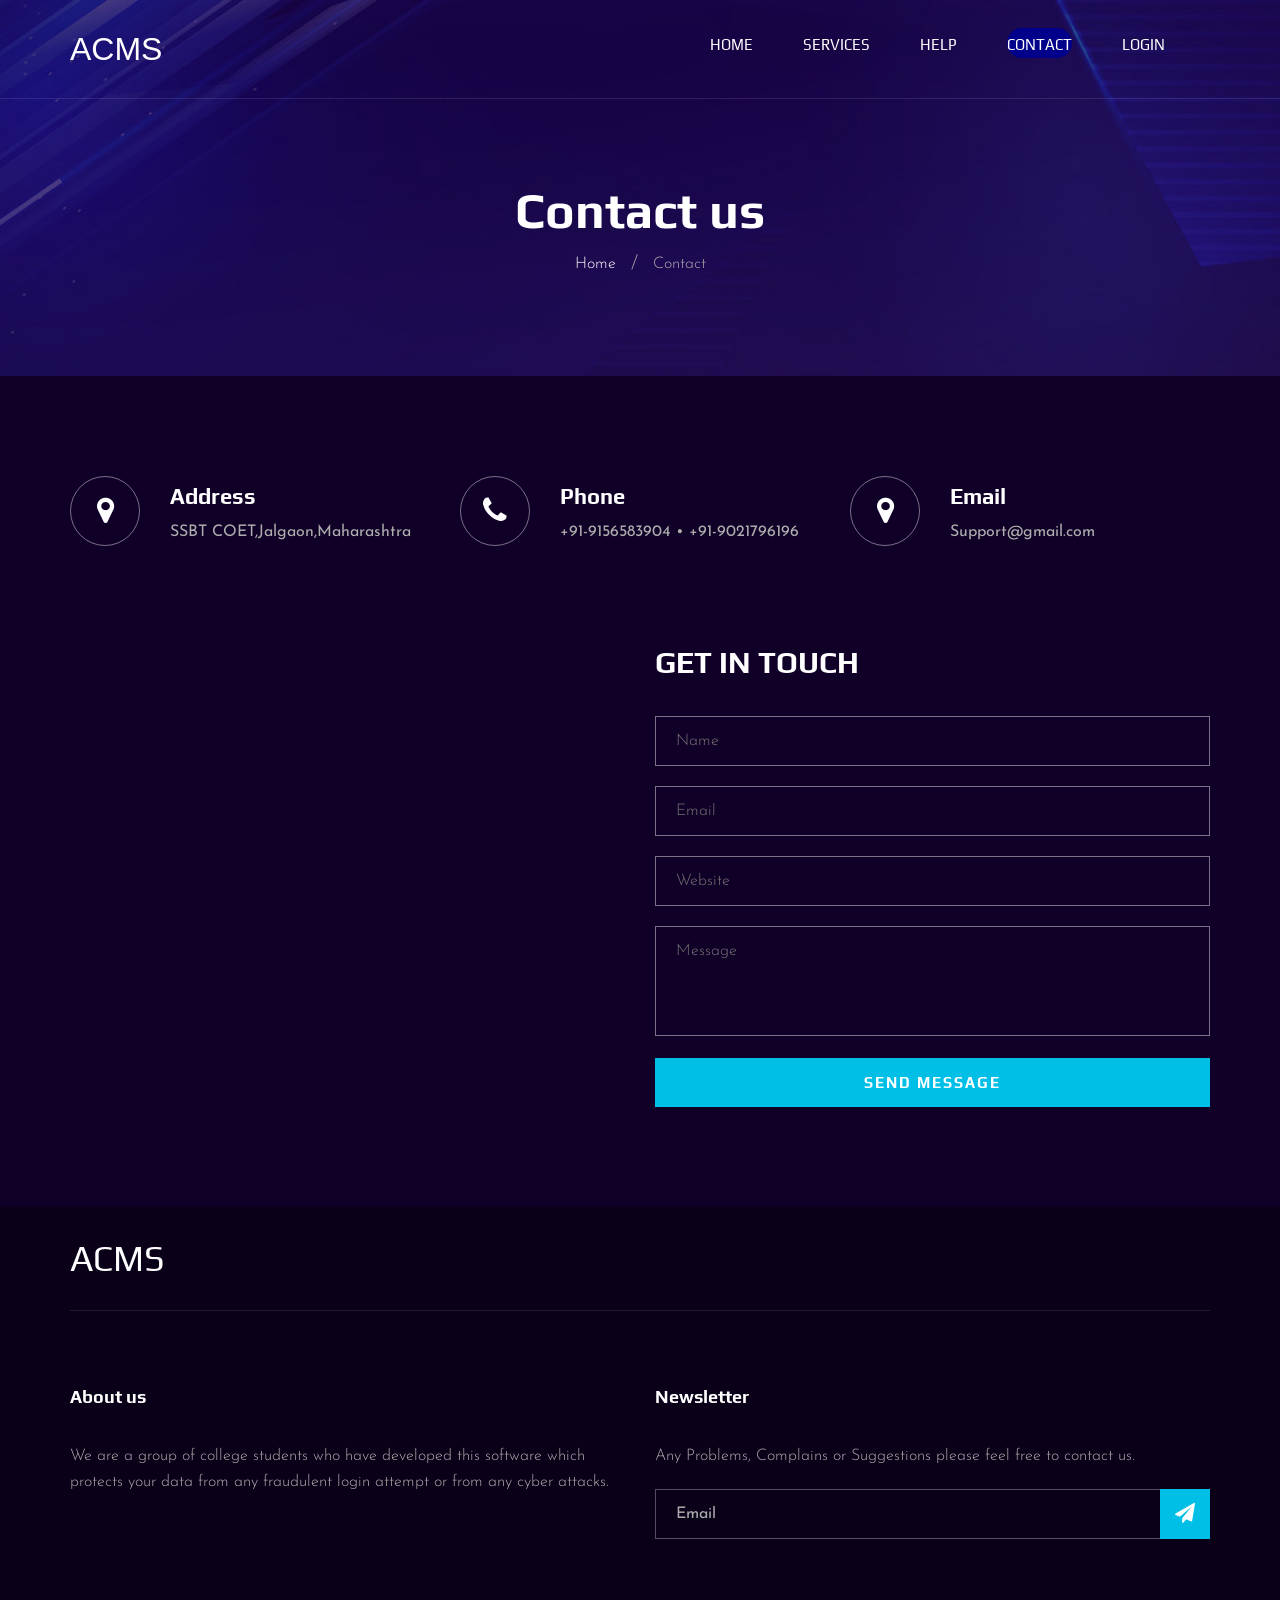
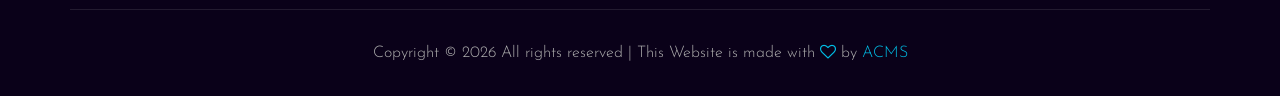
<file: templates/contact.html>
<!DOCTYPE html>
<html lang="zxx">

    <head>
        <meta charset="UTF-8">
        <meta name="description" content="ACMS">
        <meta name="keywords" content="unica, creative, html">
        <meta name="viewport" content="width=device-width, initial-scale=1.0">
        <meta http-equiv="X-UA-Compatible" content="ie=edge">
        <title>ACMS</title>

        <!-- Google Font -->
        <link
            href="https://fonts.googleapis.com/css2?family=Play:wght@400;700&display=swap"
            rel="stylesheet">
        <link
            href="https://fonts.googleapis.com/css2?family=Josefin+Sans:wght@300;400;500;600;700&display=swap"
            rel="stylesheet">

        <!-- Css Styles -->
        <link rel="stylesheet" href="/static/css/bootstrap.min.css" type="text/css">
        <link rel="stylesheet" href="/static/css/font-awesome.min.css" type="text/css">
        <link rel="stylesheet" href="/static/css/elegant-icons.css" type="text/css">
        <link rel="stylesheet" href="/static/css/owl.carousel.min.css" type="text/css">
        <link rel="stylesheet" href="/static/css/magnific-popup.css" type="text/css">
        <link rel="stylesheet" href="/static/css/slicknav.min.css" type="text/css">
        <link rel="stylesheet" href="/static/css/style.css" type="text/css">

    </head>

    <body>
        <!-- Page Preloder -->
        <div id="preloder">
            <div class="loader"></div>
        </div>

        <!-- Header Section Begin -->
        <header class="header">
            <div class="container">
                <div class="row">
                    <div class="col-lg-2">
                        <div class="header__logo">
                            <a href="./index.html"><h2>ACMS</h2></a>
                        </div>
                    </div>
                    <div class="col-lg-10">
                        <div class="header__nav__option">
                            <nav class="header__nav__menu mobile-menu">
                                <ul>
                                    <li><a href="./index.html">Home</a></li>
                                    <li><a href="./services.html">Services</a></li>
                                    <li><a href="./help.html">Help</a></li>
                                    <li><a href="./contact.html" class="active">Contact</a></li>
                                    <li><a href="./Login.HTML">Login</a></li>
                                </ul>
                            </nav>
                        </div>
                    </div>
                </div>
                <div id="mobile-menu-wrap"></div>
            </div>
        </header>
        <!-- Header End -->

        <!-- Breadcrumb Begin -->
        <div class="breadcrumb-option spad set-bg"
            data-setbg="/static/img/breadcrumb-bg.jpg">
            <div class="container">
                <div class="row">
                    <div class="col-lg-12 text-center">
                        <div class="breadcrumb__text">
                            <h2>Contact us</h2>
                            <div class="breadcrumb__links">
                                <a href="#">Home</a>
                                <span>Contact</span>
                            </div>
                        </div>
                    </div>
                </div>
            </div>
        </div>
        <!-- Breadcrumb End -->

        <!-- Contact Widget Section Begin -->
        <section class="contact-widget spad">
            <div class="container">
                <div class="row">
                    <div class="col-lg-4 col-md-6 col-md-6 col-md-3">
                        <div class="contact__widget__item">
                            <div class="contact__widget__item__icon">
                                <i class="fa fa-map-marker"></i>
                            </div>
                            <div class="contact__widget__item__text">
                                <h4>Address</h4>
                                <p>SSBT COET,Jalgaon,Maharashtra</p>
                            </div>
                        </div>
                    </div>
                    <div class="col-lg-4 col-md-6 col-md-6 col-md-3">
                        <div class="contact__widget__item">
                            <div class="contact__widget__item__icon">
                                <i class="fa fa-phone"></i>
                            </div>
                            <div class="contact__widget__item__text">
                                <h4>Phone</h4>
                                <p>+91-9156583904 • +91-9021796196</p>
                            </div>
                        </div>
                    </div>
                    <div class="col-lg-4 col-md-6 col-md-6 col-md-3">
                        <div class="contact__widget__item">
                            <div class="contact__widget__item__icon">
                                <i class="fa fa-map-marker"></i>
                            </div>
                            <div class="contact__widget__item__text">
                                <h4>Email</h4>
                                <p>Support@gmail.com</p>
                            </div>
                        </div>
                    </div>
                </div>
            </div>
        </section>
        <!-- Contact Widget Section End -->

        <!-- Call To Action Section Begin -->
        <section class="contact spad">
            <div class="container">
                <div class="row">
                    <div class="col-lg-6 col-md-6">
                        <div class="contact__map">
                            <iframe
                                src="https://www.google.com/maps/embed?pb=!1m18!1m12!1m3!1d387190.2798902705!2d-74.25986790365917!3d40.697670067823786!2m3!1f0!2f0!3f0!3m2!1i1024!2i768!4f13.1!3m3!1m2!1s0x89c24fa5d33f083b%3A0xc80b8f06e177fe62!2sNew%20York%2C%20NY%2C%20USA!5e0!3m2!1sen!2sbd!4v1596152431947!5m2!1sen!2sbd"
                                height="450" style="border:0;"></iframe>
                        </div>
                    </div>
                    <div class="col-lg-6 col-md-6">
                        <div class="contact__form">
                            <h3>Get in touch</h3>
                            <form action="#">
                                <input type="text" placeholder="Name">
                                <input type="text" placeholder="Email">
                                <input type="text" placeholder="Website">
                                <textarea placeholder="Message"></textarea>
                                <button type="submit" class="site-btn">Send
                                    Message</button>
                            </form>
                        </div>
                    </div>
                </div>
            </div>
        </section>
        <!-- Call To Action Section End -->

        <!-- Footer Section Begin -->
        <footer class="footer">
            <div class="container">
                <div class="footer__top">
                    <div class="row">
                        <div class="col-lg-6 col-md-6">
                            <div class="footer__top__logo">
                                <a href="#"><h2>ACMS</h2></a>
                            </div>
                        </div>
                    </div>
                </div>
                <div class="footer__option">
                    <div class="row">
                        <div class="col-lg-6 col-md-6">
                            <div class="footer__option__item">
                                <h5>About us</h5>
                                <p>We are a group of college students who have
                                    developed this software which protects your
                                    data from any fraudulent login attempt or
                                    from any cyber attacks.</p>
                            </div>
                        </div>

                        <div class="col-lg-6 col-md-12">
                            <div class="footer__option__item">
                                <h5>Newsletter</h5>
                                <p>Any Problems, Complains or Suggestions please
                                    feel free to contact us.
                                </p>
                                <form action="#">
                                    <input type="text" placeholder="Email">
                                    <button type="submit"><i class="fa fa-send"></i></button>
                                </form>
                            </div>
                        </div>
                    </div>
                </div>
                <div class="footer__copyright">
                    <div class="row">
                        <div class="col-lg-12 text-center">
                            <p class="footer__copyright__text">Copyright &copy;
                                <script>
                                document.write(new Date().getFullYear());
                            </script>
                                All rights reserved | This Website is made with
                                <i class="fa fa-heart-o"
                                    aria-hidden="true"></i> by <a
                                    href="#" target="_blank">ACMS</a>
                            </p>
                        </div>
                    </div>
                </div>
            </div>
        </footer>
        <!-- Footer Section End -->

        <!-- Js Plugins -->
        <script src="/static/js/jquery-3.3.1.min.js"></script>
        <script src="/static/js/bootstrap.min.js"></script>
        <script src="/static/js/jquery.magnific-popup.min.js"></script>
        <script src="/static/js/mixitup.min.js"></script>
        <script src="/static/js/masonry.pkgd.min.js"></script>
        <script src="/static/js/jquery.slicknav.js"></script>
        <script src="/static/js/owl.carousel.min.js"></script>
        <script src="/static/js/main.js"></script>
    </body>

</html>
</file>
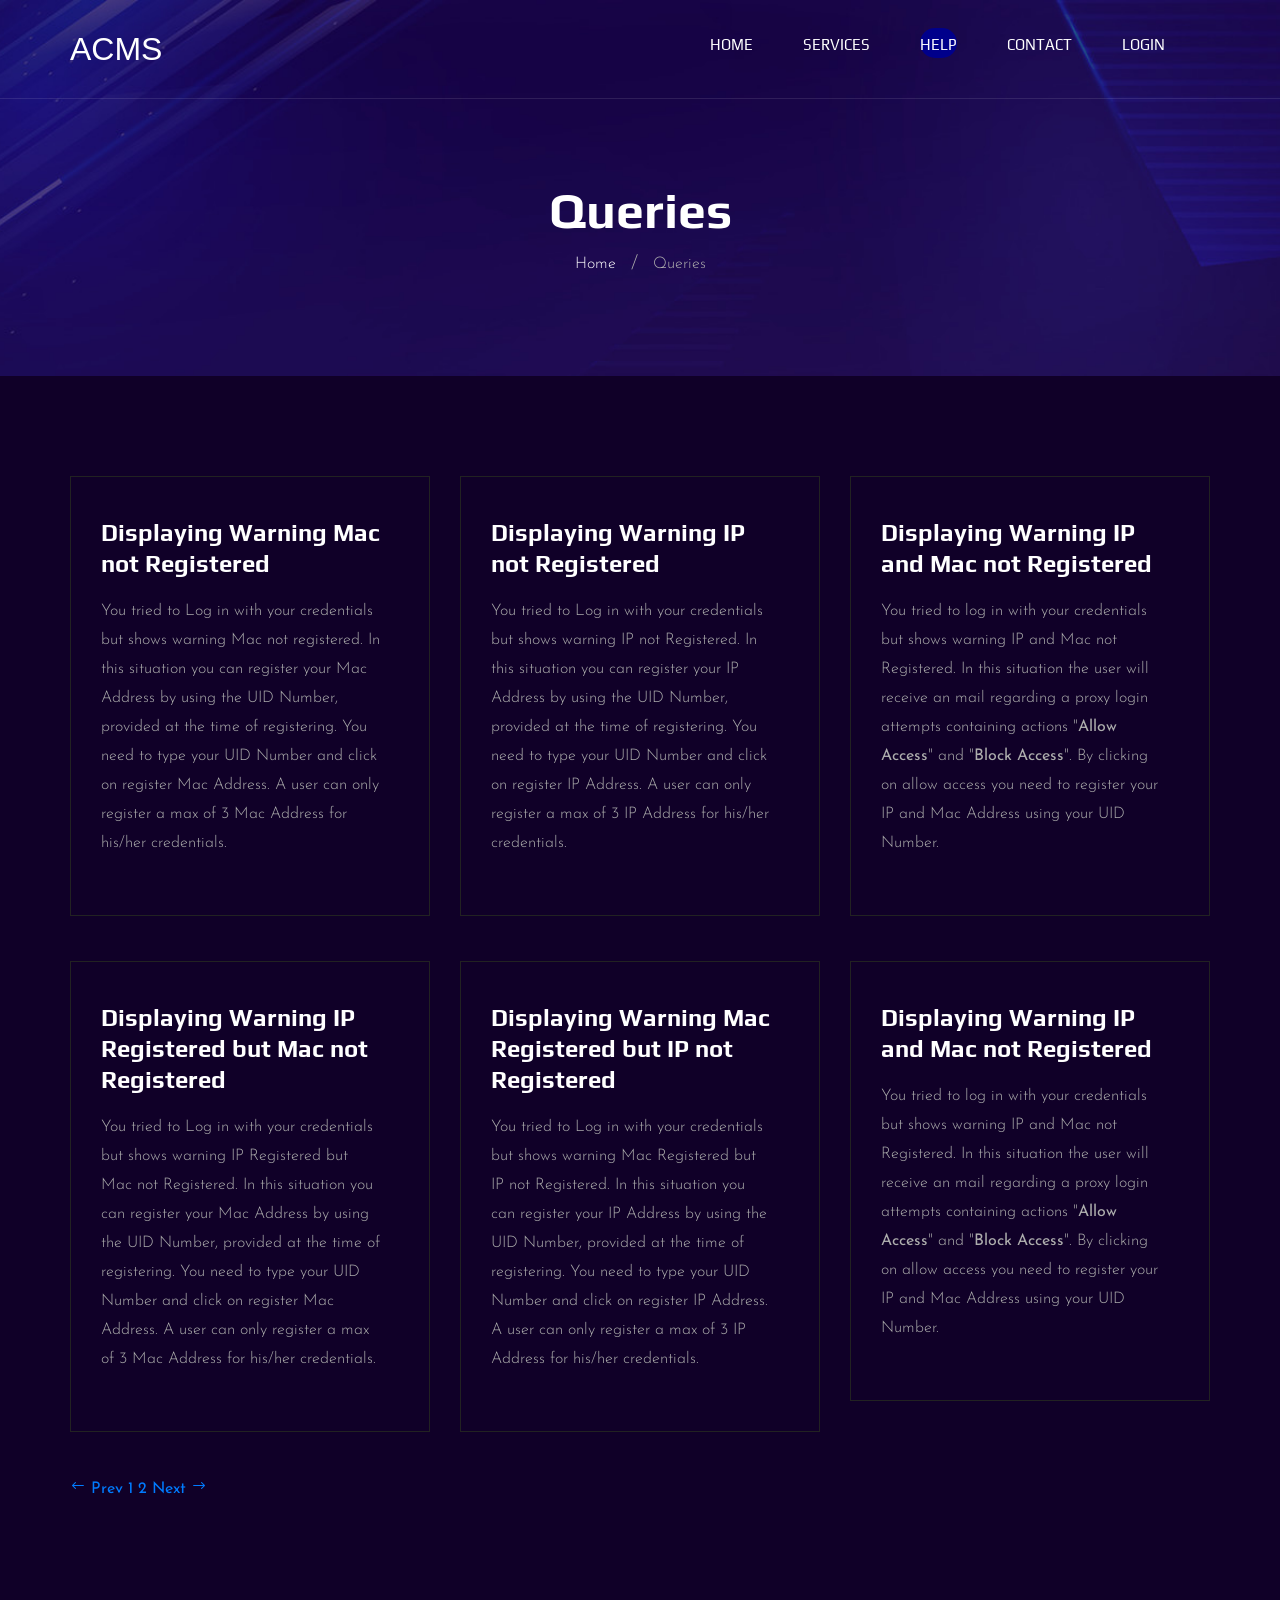
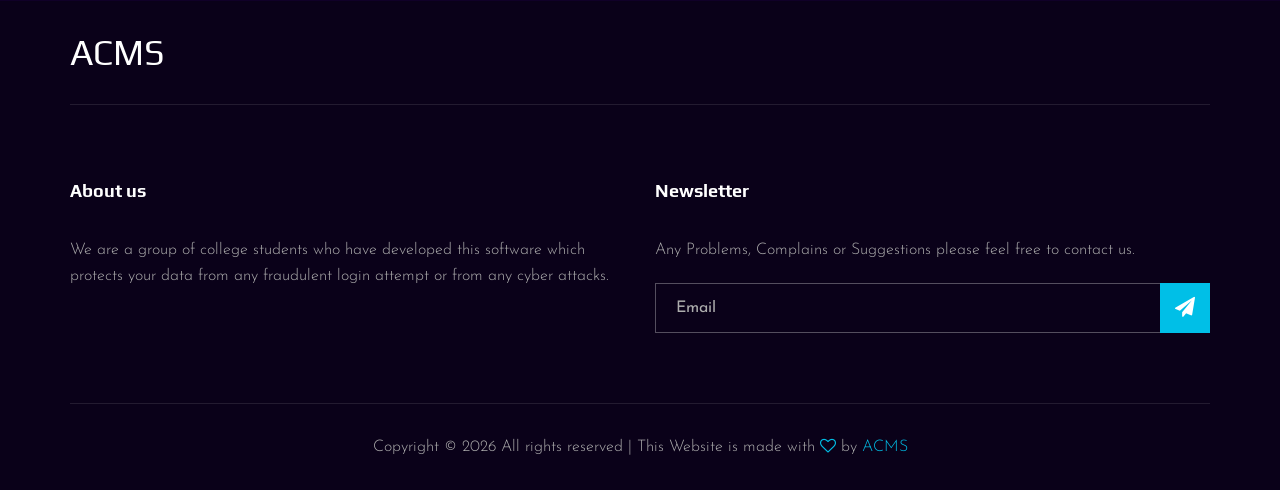
<file: templates/help.html>
<!DOCTYPE html>
<html lang="zxx">

    <head>
        <meta charset="UTF-8">
        <meta name="description" content="ACMS">
        <meta name="keywords" content="unica, creative, html">
        <meta name="viewport" content="width=device-width, initial-scale=1.0">
        <meta http-equiv="X-UA-Compatible" content="ie=edge">
        <title>ACMS</title>

        <!-- Google Font -->
        <link
            href="https://fonts.googleapis.com/css2?family=Play:wght@400;700&display=swap"
            rel="stylesheet">
        <link
            href="https://fonts.googleapis.com/css2?family=Josefin+Sans:wght@300;400;500;600;700&display=swap"
            rel="stylesheet">

        <!-- Css Styles -->
        <link rel="stylesheet" href="/static/css/bootstrap.min.css" type="text/css">
        <link rel="stylesheet" href="/static/css/font-awesome.min.css" type="text/css">
        <link rel="stylesheet" href="/static/css/elegant-icons.css" type="text/css">
        <link rel="stylesheet" href="/static/css/owl.carousel.min.css" type="text/css">
        <link rel="stylesheet" href="/static/css/magnific-popup.css" type="text/css">
        <link rel="stylesheet" href="/static/css/slicknav.min.css" type="text/css">
        <link rel="stylesheet" href="/static/css/style.css" type="text/css">
    </head>

    <body>
        <!-- Page Preloder -->
        <div id="preloder">
            <div class="loader"></div>
        </div>

        <!-- Header Section Begin -->
        <header class="header">
            <div class="container">
                <div class="row">
                    <div class="col-lg-2">
                        <div class="header__logo">
                            <a href="./index.html"><h2>ACMS</h2></a>
                        </div>
                    </div>
                    <div class="col-lg-10">
                        <div class="header__nav__option">
                            <nav class="header__nav__menu mobile-menu">
                                <ul>
                                    <li><a href="./index.html">Home</a></li>
                                    <li><a href="./services.html">Services</a></li>
                                    <li><a href="./help.html" class="active">Help</a></li>
                                    <li><a href="./contact.html">Contact</a></li>
                                    <li><a href="./Login.HTML">Login</a></li>

                                </ul>
                            </nav>
                        </div>
                    </div>
                </div>
                <div id="mobile-menu-wrap"></div>
            </div>
        </header>
        <!-- Header End -->

        <!-- Breadcrumb Begin -->
        <div class="breadcrumb-option spad set-bg"
            data-setbg="/static/img/breadcrumb-bg.jpg">
            <div class="container">
                <div class="row">
                    <div class="col-lg-12 text-center">
                        <div class="breadcrumb__text">
                            <h2>Queries</h2>
                            <div class="breadcrumb__links">
                                <a href="#">Home</a>
                                <span>Queries</span>
                            </div>
                        </div>
                    </div>
                </div>
            </div>
        </div>
        <!-- Breadcrumb End -->

        <!-- help Section Begin -->
        <section class="help spad">
            <div class="container">
                <div class="row">
                    <div class="col-lg-4 col-md-6 col-sm-6">
                        <div class="help__item">
                            <h4>Displaying Warning Mac not Registered</h4>
                            <p>You tried to Log in with your credentials
                                but shows warning Mac not registered. In
                                this situation you can register your Mac
                                Address by using the UID Number, provided at the
                                time of
                                registering. You need to type your UID Number
                                and click on register Mac Address. A user can
                                only register a max of
                                3 Mac Address for his/her credentials.
                            </div>
                        </div>
                        <div class="col-lg-4 col-md-6 col-sm-6">
                            <div class="help__item">
                                <h4>Displaying Warning IP not Registered</h4>
                                <p>You tried to Log in with your credentials
                                    but shows warning IP not Registered. In
                                    this situation you can register your IP
                                    Address by using the UID Number, provided at
                                    the time of
                                    registering. You need to type your UID
                                    Number
                                    and click on register IP Address. A user can
                                    only register a max of
                                    3 IP Address for his/her credentials.
                                </p>
                            </div>
                        </div>
                        <div class="col-lg-4 col-md-6 col-sm-6">
                            <div class="help__item">
                                <h4>Displaying Warning IP and Mac not Registered</h4>
                                <p>You tried to log in with your credentials
                                    but shows warning IP and Mac not Registered.
                                    In
                                    this situation the user will receive an mail
                                    regarding a proxy login attempts containing
                                    actions
                                    "<b>Allow Access</b>" and "<b>Block Access</b>".
                                    By clicking on allow access you need to
                                    register
                                    your IP and Mac Address using your UID
                                    Number.
                                </p>
                            </div>
                        </div>
                        <div class="col-lg-4 col-md-6 col-sm-6">
                            <div class="help__item">
                                <h4>Displaying Warning IP Registered but Mac not
                                    Registered</h4>
                                <p>You tried to Log in with your credentials
                                    but shows warning IP Registered but Mac not
                                    Registered. In this situation you can
                                    register your Mac
                                    Address by using the UID Number, provided at
                                    the time of
                                    registering. You need to type your UID
                                    Number
                                    and click on register Mac Address. A user
                                    can
                                    only register a max of
                                    3 Mac Address for his/her credentials.
                                </p>
                            </div>
                        </div>
                        <div class="col-lg-4 col-md-6 col-sm-6">
                            <div class="help__item">
                                <h4>Displaying Warning Mac Registered but IP not
                                    Registered</h4>
                                <p>You tried to Log in with your credentials
                                    but shows warning Mac Registered but IP not
                                    Registered. In this situation you can
                                    register your IP
                                    Address by using the UID Number, provided at
                                    the time of
                                    registering. You need to type your UID
                                    Number
                                    and click on register IP Address. A user can
                                    only register a max of
                                    3 IP Address for his/her credentials.
                                </p>
                            </div>
                        </div>
                        <div class="col-lg-4 col-md-6 col-sm-6">
                            <div class="help__item">
                                <h4>Displaying Warning IP and Mac not Registered</h4>
                                <p>You tried to log in with your credentials
                                    but shows warning IP and Mac not Registered.
                                    In
                                    this situation the user will receive an mail
                                    regarding a proxy login attempts containing
                                    actions
                                    "<b>Allow Access</b>" and "<b>Block Access</b>".
                                    By clicking on allow access you need to
                                    register
                                    your IP and Mac Address using your UID
                                    Number.
                                </p>
                            </div>
                        </div>

                    </div>
                    <div class="row">
                        <div class="col-lg-12">
                            <div class="pagination__option help__pagi">
                                <a href="#" class="arrow__pagination
                                    left__arrow"><span
                                        class="arrow_left"></span> Prev</a>
                                <a href="#" class="number__pagination">1</a>
                                <a href="#" class="number__pagination">2</a>
                                <a href="#" class="arrow__pagination
                                    right__arrow">Next
                                    <span class="arrow_right"></span></a>
                            </div>
                        </div>
                    </div>
                </div>
            </section>
            <!-- help Section End -->

            <!-- Footer Section Begin -->
            <footer class="footer">
                <div class="container">
                    <div class="footer__top">
                        <div class="row">
                            <div class="col-lg-6 col-md-6">
                                <div class="footer__top__logo">
                                    <a href="help.html"><h2>ACMS</h2></a>
                                </div>
                            </div>
                        </div>
                    </div>
                    <div class="footer__option">
                        <div class="row">
                            <div class="col-lg-6 col-md-6 col-sm-6">
                                <div class="footer__option__item">
                                    <h5>About us</h5>
                                    <p>We are a group of college students who
                                        have
                                        developed this software which protects
                                        your
                                        data from any fraudulent login attempt
                                        or
                                        from any cyber attacks.</p>
                                </div>
                            </div>
                            <div class="col-lg-6 col-md-12">
                                <div class="footer__option__item">
                                    <h5>Newsletter</h5>
                                    <p>Any Problems, Complains or Suggestions
                                        please
                                        feel free to contact us.
                                    </p>
                                    <form action="#">
                                        <input type="text" placeholder="Email">
                                        <button type="submit"><i class="fa
                                                fa-send"></i></button>
                                    </form>
                                </div>
                            </div>
                        </div>
                    </div>
                    <div class="footer__copyright">
                        <div class="row">
                            <div class="col-lg-12 text-center">
                                <p class="footer__copyright__text">Copyright
                                    &copy;
                                    <script>
                                document.write(new Date().getFullYear());
                            </script>
                                    All rights reserved | This Website is made
                                    with
                                    <i class="fa fa-heart-o"
                                        aria-hidden="true"></i> by <a
                                        href="#"
                                        target="_blank">ACMS</a>
                                </p>
                            </div>
                        </div>
                    </div>
                </div>
            </footer>
            <!-- Footer Section End -->

            <!-- Js Plugins -->
            <script src="/static/js/jquery-3.3.1.min.js"></script>
            <script src="/static/js/bootstrap.min.js"></script>
            <script src="/static/js/jquery.magnific-popup.min.js"></script>
            <script src="/static/js/mixitup.min.js"></script>
            <script src="/static/js/masonry.pkgd.min.js"></script>
            <script src="/static/js/jquery.slicknav.js"></script>
            <script src="/static/js/owl.carousel.min.js"></script>
            <script src="/static/js/main.js"></script>
        </body>

    </html>
</file>
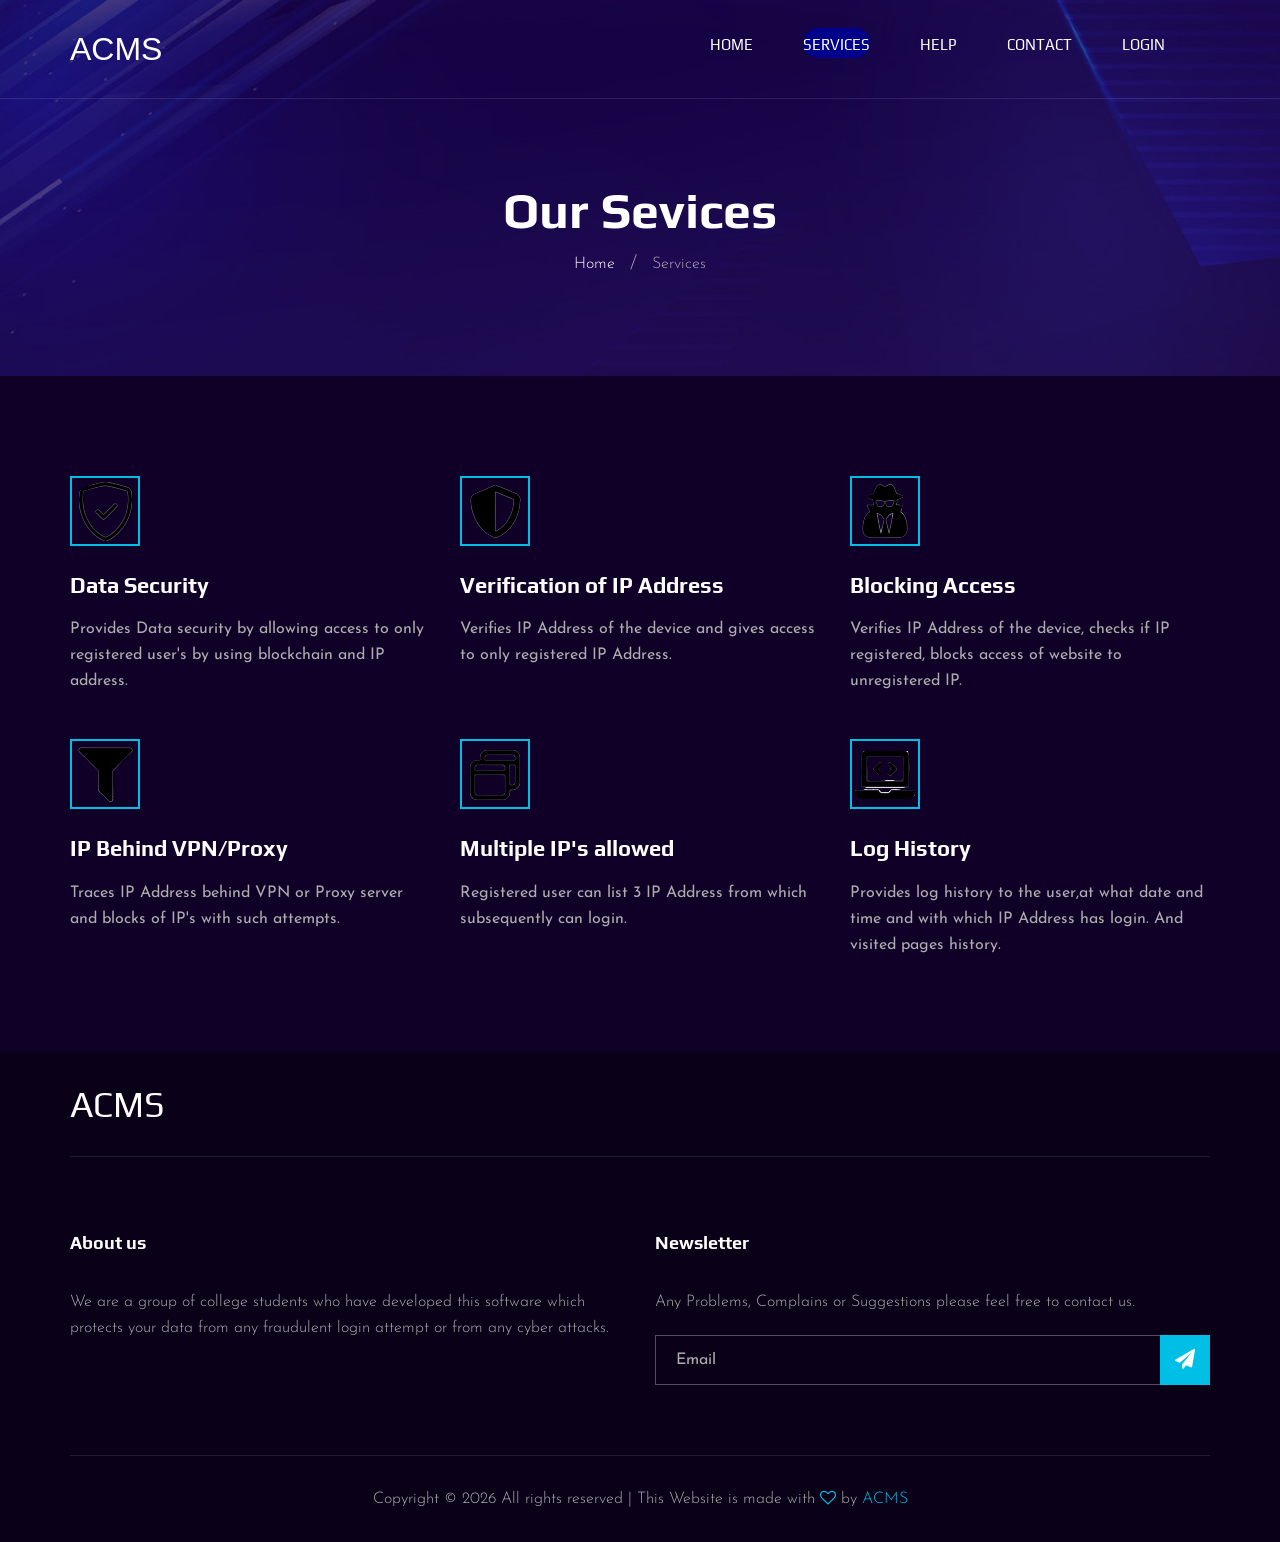
<file: templates/services.html>
<!DOCTYPE html>
<html lang="zxx">

    <head>
        <meta charset="UTF-8">
        <meta name="description" content="ACMS">
        <meta name="keywords" content="unica, creative, html">
        <meta name="viewport" content="width=device-width, initial-scale=1.0">
        <meta http-equiv="X-UA-Compatible" content="ie=edge">
        <title>ACMS</title>

        <!-- Google Font -->
        <link
            href="https://fonts.googleapis.com/css2?family=Play:wght@400;700&display=swap"
            rel="stylesheet">
        <link
            href="https://fonts.googleapis.com/css2?family=Josefin+Sans:wght@300;400;500;600;700&display=swap"
            rel="stylesheet">

        <!-- Css Styles -->
        <link rel="stylesheet" href="/static/css/bootstrap.min.css" type="text/css">
        <link rel="stylesheet" href="/static/css/font-awesome.min.css" type="text/css">
        <link rel="stylesheet" href="/static/css/elegant-icons.css" type="text/css">
        <link rel="stylesheet" href="/static/css/owl.carousel.min.css" type="text/css">
        <link rel="stylesheet" href="/static/css/magnific-popup.css" type="text/css">
        <link rel="stylesheet" href="/static/css/slicknav.min.css" type="text/css">
        <link rel="stylesheet" href="/static/css/style.css" type="text/css">
    </head>

    <body>
        <!-- Page Preloder -->
        <div id="preloder">
            <div class="loader"></div>
        </div>

        <!-- Header Section Begin -->
        <header class="header">
            <div class="container">
                <div class="row">
                    <div class="col-lg-2">
                        <div class="header__logo">
                            <a href="./index.html"><h2>ACMS</h2></a>
                        </div>
                    </div>
                    <div class="col-lg-10">
                        <div class="header__nav__option">
                            <nav class="header__nav__menu mobile-menu">
                                <ul>
                                    <li><a href="./index.html">Home</a></li>
                                    <li><a href="./services.html" class="active">Services</a></li>
                                    <li><a href="./help.html">Help</a></li>
                                    <li><a href="./contact.html">Contact</a></li>
                                    <li><a href="./Login.HTML">Login</a></li>
                                </ul>
                            </nav>
                        </div>
                    </div>
                </div>
                <div id="mobile-menu-wrap"></div>
            </div>
        </header>
        <!-- Header End -->

        <!-- Breadcrumb Begin -->
        <div class="breadcrumb-option spad set-bg"
            data-setbg="/static/img/breadcrumb-bg.jpg">
            <div class="container">
                <div class="row">
                    <div class="col-lg-12 text-center">
                        <div class="breadcrumb__text">
                            <h2>Our Sevices</h2>
                            <div class="breadcrumb__links">
                                <a href="#">Home</a>
                                <span>Services</span>
                            </div>
                        </div>
                    </div>
                </div>
            </div>
        </div>
        <!-- Breadcrumb End -->

        <!-- Services Section Begin -->
        <section class="services-page spad">
            <div class="container">
                <div class="row">
                    <div class="col-lg-4 col-md-6 col-sm-6">
                        <div class="services__item">
                            <div class="services__item__icon">
                                <img src="/static/img/4.png" alt="">
                            </div>
                            <h4>Data Security</h4>
                            <p>Provides Data security by allowing
                                access to only registered user's by using
                                blockchain and IP address.
                            </p>
                        </div>
                    </div>
                    <div class="col-lg-4 col-md-6 col-sm-6">
                        <div class="services__item">
                            <div class="services__item__icon">
                                <img src="/static/img/3.png" alt="">
                            </div>
                            <h4>Verification of IP Address</h4>
                            <p>Verifies IP Address of the device
                                and gives access to only registered
                                IP Address.
                            </p>
                        </div>
                    </div>
                    <div class="col-lg-4 col-md-6 col-sm-6">
                        <div class="services__item">
                            <div class="services__item__icon">
                                <img src="/static/img/1.png" alt="">
                            </div>
                            <h4>Blocking Access</h4>
                            <p>Verifies IP Address of the device,
                                checks if IP registered, blocks access
                                of website to unregistered IP.
                            </p>
                        </div>
                    </div>
                    <div class="col-lg-4 col-md-6 col-sm-6">
                        <div class="services__item">
                            <div class="services__item__icon">
                                <img src="/static/img/7.png" alt="">
                            </div>
                            <h4>IP Behind VPN/Proxy</h4>
                            <p>Traces IP Address behind VPN or
                                Proxy server and blocks of IP's
                                with such attempts.
                            </p>
                        </div>
                    </div>
                    <div class="col-lg-4 col-md-6 col-sm-6">
                        <div class="services__item">
                            <div class="services__item__icon">
                                <img src="/static/img/6.png" alt="">
                            </div>
                            <h4>Multiple IP's allowed</h4>
                            <p>Registered user can list 3 IP Address
                                from which subsequently can login.
                            </p>
                        </div>
                    </div>
                    <div class="col-lg-4 col-md-6 col-sm-6">
                        <div class="services__item">
                            <div class="services__item__icon">
                                <img src="/static/img/2.png" alt="">
                            </div>
                            <h4>Log History</h4>
                            <p>Provides log history to the user,at
                                what date and time and with which IP
                                Address has login. And visited pages history.
                            </p>
                        </div>
                    </div>
                </div>
            </div>
        </section>
        <!-- Services Section End -->

        <!-- Footer Section Begin -->
        <footer class="footer">
            <div class="container">
                <div class="footer__top">
                    <div class="row">
                        <div class="col-lg-6 col-md-6">
                            <div class="footer__top__logo">
                                <a href="#"><h2>ACMS</h2></a>
                            </div>
                        </div>
                    </div>
                </div>
                <div class="footer__option">
                    <div class="row">
                        <div class="col-lg-6 col-md-6 col-sm-6">
                            <div class="footer__option__item">
                                <h5>About us</h5>
                                <p>We are a group of college students who have
                                    developed this software which protects your
                                    data from any fraudulent login attempt or
                                    from any cyber attacks.</p>
                            </div>
                        </div>

                        <div class="col-lg-6 col-md-12">
                            <div class="footer__option__item">
                                <h5>Newsletter</h5>
                                <p>Any Problems, Complains or Suggestions please
                                    feel free to contact us.</p>
                                <form action="#">
                                    <input type="text" placeholder="Email">
                                    <button type="submit"><i class="fa fa-send"></i></button>
                                </form>
                            </div>
                        </div>
                    </div>
                </div>
                <div class="footer__copyright">
                    <div class="row">
                        <div class="col-lg-12 text-center">
                            <p class="footer__copyright__text">Copyright &copy;
                                <script>
                                document.write(new Date().getFullYear());
                            </script>
                                All rights reserved | This Website is made with
                                <i class="fa fa-heart-o"
                                    aria-hidden="true"></i> by <a href="ACMS"
                                    target="_blank">ACMS</a>
                            </p>
                        </div>
                    </div>
                </div>
            </div>
        </footer>
        <!-- Footer Section End -->

        <!-- Js Plugins -->
        <script src="/static/js/jquery-3.3.1.min.js"></script>
        <script src="/static/js/bootstrap.min.js"></script>
        <script src="/static/js/jquery.magnific-popup.min.js"></script>
        <script src="/static/js/mixitup.min.js"></script>
        <script src="/static/js/masonry.pkgd.min.js"></script>
        <script src="/static/js/jquery.slicknav.js"></script>
        <script src="/static/js/owl.carousel.min.js"></script>
        <script src="/static/js/main.js"></script>
    </body>

</html>
</file>
<file: static/css/elegant-icons.css>
@font-face {
	font-family: 'ElegantIcons';
	src:url('../fonts/ElegantIcons.eot');
	src:url('../fonts/ElegantIcons.eot?#iefix') format('embedded-opentype'),
		url('../fonts/ElegantIcons.woff') format('woff'),
		url('../fonts/ElegantIcons.ttf') format('truetype'),
		url('../fonts/ElegantIcons.svg#ElegantIcons') format('svg');
	font-weight: normal;
	font-style: normal;
}

[data-icon]:before {
	font-family: 'ElegantIcons';
	content: attr(data-icon);
	speak: none;
	font-weight: normal;
	font-variant: normal;
	text-transform: none;
	line-height: 1;
	-webkit-font-smoothing: antialiased;
	-moz-osx-font-smoothing: grayscale;
}

.arrow_up, .arrow_down, .arrow_left, .arrow_right, .arrow_left-up, .arrow_right-up, .arrow_right-down, .arrow_left-down, .arrow-up-down, .arrow_up-down_alt, .arrow_left-right_alt, .arrow_left-right, .arrow_expand_alt2, .arrow_expand_alt, .arrow_condense, .arrow_expand, .arrow_move, .arrow_carrot-up, .arrow_carrot-down, .arrow_carrot-left, .arrow_carrot-right, .arrow_carrot-2up, .arrow_carrot-2down, .arrow_carrot-2left, .arrow_carrot-2right, .arrow_carrot-up_alt2, .arrow_carrot-down_alt2, .arrow_carrot-left_alt2, .arrow_carrot-right_alt2, .arrow_carrot-2up_alt2, .arrow_carrot-2down_alt2, .arrow_carrot-2left_alt2, .arrow_carrot-2right_alt2, .arrow_triangle-up, .arrow_triangle-down, .arrow_triangle-left, .arrow_triangle-right, .arrow_triangle-up_alt2, .arrow_triangle-down_alt2, .arrow_triangle-left_alt2, .arrow_triangle-right_alt2, .arrow_back, .icon_minus-06, .icon_plus, .icon_close, .icon_check, .icon_minus_alt2, .icon_plus_alt2, .icon_close_alt2, .icon_check_alt2, .icon_zoom-out_alt, .icon_zoom-in_alt, .icon_search, .icon_box-empty, .icon_box-selected, .icon_minus-box, .icon_plus-box, .icon_box-checked, .icon_circle-empty, .icon_circle-slelected, .icon_stop_alt2, .icon_stop, .icon_pause_alt2, .icon_pause, .icon_menu, .icon_menu-square_alt2, .icon_menu-circle_alt2, .icon_ul, .icon_ol, .icon_adjust-horiz, .icon_adjust-vert, .icon_document_alt, .icon_documents_alt, .icon_pencil, .icon_pencil-edit_alt, .icon_pencil-edit, .icon_folder-alt, .icon_folder-open_alt, .icon_folder-add_alt, .icon_info_alt, .icon_error-oct_alt, .icon_error-circle_alt, .icon_error-triangle_alt, .icon_question_alt2, .icon_question, .icon_comment_alt, .icon_chat_alt, .icon_vol-mute_alt, .icon_volume-low_alt, .icon_volume-high_alt, .icon_quotations, .icon_quotations_alt2, .icon_clock_alt, .icon_lock_alt, .icon_lock-open_alt, .icon_key_alt, .icon_cloud_alt, .icon_cloud-upload_alt, .icon_cloud-download_alt, .icon_image, .icon_images, .icon_lightbulb_alt, .icon_gift_alt, .icon_house_alt, .icon_genius, .icon_mobile, .icon_tablet, .icon_laptop, .icon_desktop, .icon_camera_alt, .icon_mail_alt, .icon_cone_alt, .icon_ribbon_alt, .icon_bag_alt, .icon_creditcard, .icon_cart_alt, .icon_paperclip, .icon_tag_alt, .icon_tags_alt, .icon_trash_alt, .icon_cursor_alt, .icon_mic_alt, .icon_compass_alt, .icon_pin_alt, .icon_pushpin_alt, .icon_map_alt, .icon_drawer_alt, .icon_toolbox_alt, .icon_book_alt, .icon_calendar, .icon_film, .icon_table, .icon_contacts_alt, .icon_headphones, .icon_lifesaver, .icon_piechart, .icon_refresh, .icon_link_alt, .icon_link, .icon_loading, .icon_blocked, .icon_archive_alt, .icon_heart_alt, .icon_star_alt, .icon_star-half_alt, .icon_star, .icon_star-half, .icon_tools, .icon_tool, .icon_cog, .icon_cogs, .arrow_up_alt, .arrow_down_alt, .arrow_left_alt, .arrow_right_alt, .arrow_left-up_alt, .arrow_right-up_alt, .arrow_right-down_alt, .arrow_left-down_alt, .arrow_condense_alt, .arrow_expand_alt3, .arrow_carrot_up_alt, .arrow_carrot-down_alt, .arrow_carrot-left_alt, .arrow_carrot-right_alt, .arrow_carrot-2up_alt, .arrow_carrot-2dwnn_alt, .arrow_carrot-2left_alt, .arrow_carrot-2right_alt, .arrow_triangle-up_alt, .arrow_triangle-down_alt, .arrow_triangle-left_alt, .arrow_triangle-right_alt, .icon_minus_alt, .icon_plus_alt, .icon_close_alt, .icon_check_alt, .icon_zoom-out, .icon_zoom-in, .icon_stop_alt, .icon_menu-square_alt, .icon_menu-circle_alt, .icon_document, .icon_documents, .icon_pencil_alt, .icon_folder, .icon_folder-open, .icon_folder-add, .icon_folder_upload, .icon_folder_download, .icon_info, .icon_error-circle, .icon_error-oct, .icon_error-triangle, .icon_question_alt, .icon_comment, .icon_chat, .icon_vol-mute, .icon_volume-low, .icon_volume-high, .icon_quotations_alt, .icon_clock, .icon_lock, .icon_lock-open, .icon_key, .icon_cloud, .icon_cloud-upload, .icon_cloud-download, .icon_lightbulb, .icon_gift, .icon_house, .icon_camera, .icon_mail, .icon_cone, .icon_ribbon, .icon_bag, .icon_cart, .icon_tag, .icon_tags, .icon_trash, .icon_cursor, .icon_mic, .icon_compass, .icon_pin, .icon_pushpin, .icon_map, .icon_drawer, .icon_toolbox, .icon_book, .icon_contacts, .icon_archive, .icon_heart, .icon_profile, .icon_group, .icon_grid-2x2, .icon_grid-3x3, .icon_music, .icon_pause_alt, .icon_phone, .icon_upload, .icon_download, .social_facebook, .social_twitter, .social_pinterest, .social_googleplus, .social_tumblr, .social_tumbleupon, .social_wordpress, .social_instagram, .social_dribbble, .social_vimeo, .social_linkedin, .social_rss, .social_deviantart, .social_share, .social_myspace, .social_skype, .social_youtube, .social_picassa, .social_googledrive, .social_flickr, .social_blogger, .social_spotify, .social_delicious, .social_facebook_circle, .social_twitter_circle, .social_pinterest_circle, .social_googleplus_circle, .social_tumblr_circle, .social_stumbleupon_circle, .social_wordpress_circle, .social_instagram_circle, .social_dribbble_circle, .social_vimeo_circle, .social_linkedin_circle, .social_rss_circle, .social_deviantart_circle, .social_share_circle, .social_myspace_circle, .social_skype_circle, .social_youtube_circle, .social_picassa_circle, .social_googledrive_alt2, .social_flickr_circle, .social_blogger_circle, .social_spotify_circle, .social_delicious_circle, .social_facebook_square, .social_twitter_square, .social_pinterest_square, .social_googleplus_square, .social_tumblr_square, .social_stumbleupon_square, .social_wordpress_square, .social_instagram_square, .social_dribbble_square, .social_vimeo_square, .social_linkedin_square, .social_rss_square, .social_deviantart_square, .social_share_square, .social_myspace_square, .social_skype_square, .social_youtube_square, .social_picassa_square, .social_googledrive_square, .social_flickr_square, .social_blogger_square, .social_spotify_square, .social_delicious_square, .icon_printer, .icon_calulator, .icon_building, .icon_floppy, .icon_drive, .icon_search-2, .icon_id, .icon_id-2, .icon_puzzle, .icon_like, .icon_dislike, .icon_mug, .icon_currency, .icon_wallet, .icon_pens, .icon_easel, .icon_flowchart, .icon_datareport, .icon_briefcase, .icon_shield, .icon_percent, .icon_globe, .icon_globe-2, .icon_target, .icon_hourglass, .icon_balance, .icon_rook, .icon_printer-alt, .icon_calculator_alt, .icon_building_alt, .icon_floppy_alt, .icon_drive_alt, .icon_search_alt, .icon_id_alt, .icon_id-2_alt, .icon_puzzle_alt, .icon_like_alt, .icon_dislike_alt, .icon_mug_alt, .icon_currency_alt, .icon_wallet_alt, .icon_pens_alt, .icon_easel_alt, .icon_flowchart_alt, .icon_datareport_alt, .icon_briefcase_alt, .icon_shield_alt, .icon_percent_alt, .icon_globe_alt, .icon_clipboard {
	font-family: 'ElegantIcons';
	speak: none;
	font-style: normal;
	font-weight: normal;
	font-variant: normal;
	text-transform: none;
	line-height: 1;
	-webkit-font-smoothing: antialiased;
}
.arrow_up:before {
	content: "\21";
}
.arrow_down:before {
	content: "\22";
}
.arrow_left:before {
	content: "\23";
}
.arrow_right:before {
	content: "\24";
}
.arrow_left-up:before {
	content: "\25";
}
.arrow_right-up:before {
	content: "\26";
}
.arrow_right-down:before {
	content: "\27";
}
.arrow_left-down:before {
	content: "\28";
}
.arrow-up-down:before {
	content: "\29";
}
.arrow_up-down_alt:before {
	content: "\2a";
}
.arrow_left-right_alt:before {
	content: "\2b";
}
.arrow_left-right:before {
	content: "\2c";
}
.arrow_expand_alt2:before {
	content: "\2d";
}
.arrow_expand_alt:before {
	content: "\2e";
}
.arrow_condense:before {
	content: "\2f";
}
.arrow_expand:before {
	content: "\30";
}
.arrow_move:before {
	content: "\31";
}
.arrow_carrot-up:before {
	content: "\32";
}
.arrow_carrot-down:before {
	content: "\33";
}
.arrow_carrot-left:before {
	content: "\34";
}
.arrow_carrot-right:before {
	content: "\35";
}
.arrow_carrot-2up:before {
	content: "\36";
}
.arrow_carrot-2down:before {
	content: "\37";
}
.arrow_carrot-2left:before {
	content: "\38";
}
.arrow_carrot-2right:before {
	content: "\39";
}
.arrow_carrot-up_alt2:before {
	content: "\3a";
}
.arrow_carrot-down_alt2:before {
	content: "\3b";
}
.arrow_carrot-left_alt2:before {
	content: "\3c";
}
.arrow_carrot-right_alt2:before {
	content: "\3d";
}
.arrow_carrot-2up_alt2:before {
	content: "\3e";
}
.arrow_carrot-2down_alt2:before {
	content: "\3f";
}
.arrow_carrot-2left_alt2:before {
	content: "\40";
}
.arrow_carrot-2right_alt2:before {
	content: "\41";
}
.arrow_triangle-up:before {
	content: "\42";
}
.arrow_triangle-down:before {
	content: "\43";
}
.arrow_triangle-left:before {
	content: "\44";
}
.arrow_triangle-right:before {
	content: "\45";
}
.arrow_triangle-up_alt2:before {
	content: "\46";
}
.arrow_triangle-down_alt2:before {
	content: "\47";
}
.arrow_triangle-left_alt2:before {
	content: "\48";
}
.arrow_triangle-right_alt2:before {
	content: "\49";
}
.arrow_back:before {
	content: "\4a";
}
.icon_minus-06:before {
	content: "\4b";
}
.icon_plus:before {
	content: "\4c";
}
.icon_close:before {
	content: "\4d";
}
.icon_check:before {
	content: "\4e";
}
.icon_minus_alt2:before {
	content: "\4f";
}
.icon_plus_alt2:before {
	content: "\50";
}
.icon_close_alt2:before {
	content: "\51";
}
.icon_check_alt2:before {
	content: "\52";
}
.icon_zoom-out_alt:before {
	content: "\53";
}
.icon_zoom-in_alt:before {
	content: "\54";
}
.icon_search:before {
	content: "\55";
}
.icon_box-empty:before {
	content: "\56";
}
.icon_box-selected:before {
	content: "\57";
}
.icon_minus-box:before {
	content: "\58";
}
.icon_plus-box:before {
	content: "\59";
}
.icon_box-checked:before {
	content: "\5a";
}
.icon_circle-empty:before {
	content: "\5b";
}
.icon_circle-slelected:before {
	content: "\5c";
}
.icon_stop_alt2:before {
	content: "\5d";
}
.icon_stop:before {
	content: "\5e";
}
.icon_pause_alt2:before {
	content: "\5f";
}
.icon_pause:before {
	content: "\60";
}
.icon_menu:before {
	content: "\61";
}
.icon_menu-square_alt2:before {
	content: "\62";
}
.icon_menu-circle_alt2:before {
	content: "\63";
}
.icon_ul:before {
	content: "\64";
}
.icon_ol:before {
	content: "\65";
}
.icon_adjust-horiz:before {
	content: "\66";
}
.icon_adjust-vert:before {
	content: "\67";
}
.icon_document_alt:before {
	content: "\68";
}
.icon_documents_alt:before {
	content: "\69";
}
.icon_pencil:before {
	content: "\6a";
}
.icon_pencil-edit_alt:before {
	content: "\6b";
}
.icon_pencil-edit:before {
	content: "\6c";
}
.icon_folder-alt:before {
	content: "\6d";
}
.icon_folder-open_alt:before {
	content: "\6e";
}
.icon_folder-add_alt:before {
	content: "\6f";
}
.icon_info_alt:before {
	content: "\70";
}
.icon_error-oct_alt:before {
	content: "\71";
}
.icon_error-circle_alt:before {
	content: "\72";
}
.icon_error-triangle_alt:before {
	content: "\73";
}
.icon_question_alt2:before {
	content: "\74";
}
.icon_question:before {
	content: "\75";
}
.icon_comment_alt:before {
	content: "\76";
}
.icon_chat_alt:before {
	content: "\77";
}
.icon_vol-mute_alt:before {
	content: "\78";
}
.icon_volume-low_alt:before {
	content: "\79";
}
.icon_volume-high_alt:before {
	content: "\7a";
}
.icon_quotations:before {
	content: "\7b";
}
.icon_quotations_alt2:before {
	content: "\7c";
}
.icon_clock_alt:before {
	content: "\7d";
}
.icon_lock_alt:before {
	content: "\7e";
}
.icon_lock-open_alt:before {
	content: "\e000";
}
.icon_key_alt:before {
	content: "\e001";
}
.icon_cloud_alt:before {
	content: "\e002";
}
.icon_cloud-upload_alt:before {
	content: "\e003";
}
.icon_cloud-download_alt:before {
	content: "\e004";
}
.icon_image:before {
	content: "\e005";
}
.icon_images:before {
	content: "\e006";
}
.icon_lightbulb_alt:before {
	content: "\e007";
}
.icon_gift_alt:before {
	content: "\e008";
}
.icon_house_alt:before {
	content: "\e009";
}
.icon_genius:before {
	content: "\e00a";
}
.icon_mobile:before {
	content: "\e00b";
}
.icon_tablet:before {
	content: "\e00c";
}
.icon_laptop:before {
	content: "\e00d";
}
.icon_desktop:before {
	content: "\e00e";
}
.icon_camera_alt:before {
	content: "\e00f";
}
.icon_mail_alt:before {
	content: "\e010";
}
.icon_cone_alt:before {
	content: "\e011";
}
.icon_ribbon_alt:before {
	content: "\e012";
}
.icon_bag_alt:before {
	content: "\e013";
}
.icon_creditcard:before {
	content: "\e014";
}
.icon_cart_alt:before {
	content: "\e015";
}
.icon_paperclip:before {
	content: "\e016";
}
.icon_tag_alt:before {
	content: "\e017";
}
.icon_tags_alt:before {
	content: "\e018";
}
.icon_trash_alt:before {
	content: "\e019";
}
.icon_cursor_alt:before {
	content: "\e01a";
}
.icon_mic_alt:before {
	content: "\e01b";
}
.icon_compass_alt:before {
	content: "\e01c";
}
.icon_pin_alt:before {
	content: "\e01d";
}
.icon_pushpin_alt:before {
	content: "\e01e";
}
.icon_map_alt:before {
	content: "\e01f";
}
.icon_drawer_alt:before {
	content: "\e020";
}
.icon_toolbox_alt:before {
	content: "\e021";
}
.icon_book_alt:before {
	content: "\e022";
}
.icon_calendar:before {
	content: "\e023";
}
.icon_film:before {
	content: "\e024";
}
.icon_table:before {
	content: "\e025";
}
.icon_contacts_alt:before {
	content: "\e026";
}
.icon_headphones:before {
	content: "\e027";
}
.icon_lifesaver:before {
	content: "\e028";
}
.icon_piechart:before {
	content: "\e029";
}
.icon_refresh:before {
	content: "\e02a";
}
.icon_link_alt:before {
	content: "\e02b";
}
.icon_link:before {
	content: "\e02c";
}
.icon_loading:before {
	content: "\e02d";
}
.icon_blocked:before {
	content: "\e02e";
}
.icon_archive_alt:before {
	content: "\e02f";
}
.icon_heart_alt:before {
	content: "\e030";
}
.icon_star_alt:before {
	content: "\e031";
}
.icon_star-half_alt:before {
	content: "\e032";
}
.icon_star:before {
	content: "\e033";
}
.icon_star-half:before {
	content: "\e034";
}
.icon_tools:before {
	content: "\e035";
}
.icon_tool:before {
	content: "\e036";
}
.icon_cog:before {
	content: "\e037";
}
.icon_cogs:before {
	content: "\e038";
}
.arrow_up_alt:before {
	content: "\e039";
}
.arrow_down_alt:before {
	content: "\e03a";
}
.arrow_left_alt:before {
	content: "\e03b";
}
.arrow_right_alt:before {
	content: "\e03c";
}
.arrow_left-up_alt:before {
	content: "\e03d";
}
.arrow_right-up_alt:before {
	content: "\e03e";
}
.arrow_right-down_alt:before {
	content: "\e03f";
}
.arrow_left-down_alt:before {
	content: "\e040";
}
.arrow_condense_alt:before {
	content: "\e041";
}
.arrow_expand_alt3:before {
	content: "\e042";
}
.arrow_carrot_up_alt:before {
	content: "\e043";
}
.arrow_carrot-down_alt:before {
	content: "\e044";
}
.arrow_carrot-left_alt:before {
	content: "\e045";
}
.arrow_carrot-right_alt:before {
	content: "\e046";
}
.arrow_carrot-2up_alt:before {
	content: "\e047";
}
.arrow_carrot-2dwnn_alt:before {
	content: "\e048";
}
.arrow_carrot-2left_alt:before {
	content: "\e049";
}
.arrow_carrot-2right_alt:before {
	content: "\e04a";
}
.arrow_triangle-up_alt:before {
	content: "\e04b";
}
.arrow_triangle-down_alt:before {
	content: "\e04c";
}
.arrow_triangle-left_alt:before {
	content: "\e04d";
}
.arrow_triangle-right_alt:before {
	content: "\e04e";
}
.icon_minus_alt:before {
	content: "\e04f";
}
.icon_plus_alt:before {
	content: "\e050";
}
.icon_close_alt:before {
	content: "\e051";
}
.icon_check_alt:before {
	content: "\e052";
}
.icon_zoom-out:before {
	content: "\e053";
}
.icon_zoom-in:before {
	content: "\e054";
}
.icon_stop_alt:before {
	content: "\e055";
}
.icon_menu-square_alt:before {
	content: "\e056";
}
.icon_menu-circle_alt:before {
	content: "\e057";
}
.icon_document:before {
	content: "\e058";
}
.icon_documents:before {
	content: "\e059";
}
.icon_pencil_alt:before {
	content: "\e05a";
}
.icon_folder:before {
	content: "\e05b";
}
.icon_folder-open:before {
	content: "\e05c";
}
.icon_folder-add:before {
	content: "\e05d";
}
.icon_folder_upload:before {
	content: "\e05e";
}
.icon_folder_download:before {
	content: "\e05f";
}
.icon_info:before {
	content: "\e060";
}
.icon_error-circle:before {
	content: "\e061";
}
.icon_error-oct:before {
	content: "\e062";
}
.icon_error-triangle:before {
	content: "\e063";
}
.icon_question_alt:before {
	content: "\e064";
}
.icon_comment:before {
	content: "\e065";
}
.icon_chat:before {
	content: "\e066";
}
.icon_vol-mute:before {
	content: "\e067";
}
.icon_volume-low:before {
	content: "\e068";
}
.icon_volume-high:before {
	content: "\e069";
}
.icon_quotations_alt:before {
	content: "\e06a";
}
.icon_clock:before {
	content: "\e06b";
}
.icon_lock:before {
	content: "\e06c";
}
.icon_lock-open:before {
	content: "\e06d";
}
.icon_key:before {
	content: "\e06e";
}
.icon_cloud:before {
	content: "\e06f";
}
.icon_cloud-upload:before {
	content: "\e070";
}
.icon_cloud-download:before {
	content: "\e071";
}
.icon_lightbulb:before {
	content: "\e072";
}
.icon_gift:before {
	content: "\e073";
}
.icon_house:before {
	content: "\e074";
}
.icon_camera:before {
	content: "\e075";
}
.icon_mail:before {
	content: "\e076";
}
.icon_cone:before {
	content: "\e077";
}
.icon_ribbon:before {
	content: "\e078";
}
.icon_bag:before {
	content: "\e079";
}
.icon_cart:before {
	content: "\e07a";
}
.icon_tag:before {
	content: "\e07b";
}
.icon_tags:before {
	content: "\e07c";
}
.icon_trash:before {
	content: "\e07d";
}
.icon_cursor:before {
	content: "\e07e";
}
.icon_mic:before {
	content: "\e07f";
}
.icon_compass:before {
	content: "\e080";
}
.icon_pin:before {
	content: "\e081";
}
.icon_pushpin:before {
	content: "\e082";
}
.icon_map:before {
	content: "\e083";
}
.icon_drawer:before {
	content: "\e084";
}
.icon_toolbox:before {
	content: "\e085";
}
.icon_book:before {
	content: "\e086";
}
.icon_contacts:before {
	content: "\e087";
}
.icon_archive:before {
	content: "\e088";
}
.icon_heart:before {
	content: "\e089";
}
.icon_profile:before {
	content: "\e08a";
}
.icon_group:before {
	content: "\e08b";
}
.icon_grid-2x2:before {
	content: "\e08c";
}
.icon_grid-3x3:before {
	content: "\e08d";
}
.icon_music:before {
	content: "\e08e";
}
.icon_pause_alt:before {
	content: "\e08f";
}
.icon_phone:before {
	content: "\e090";
}
.icon_upload:before {
	content: "\e091";
}
.icon_download:before {
	content: "\e092";
}
.social_facebook:before {
	content: "\e093";
}
.social_twitter:before {
	content: "\e094";
}
.social_pinterest:before {
	content: "\e095";
}
.social_googleplus:before {
	content: "\e096";
}
.social_tumblr:before {
	content: "\e097";
}
.social_tumbleupon:before {
	content: "\e098";
}
.social_wordpress:before {
	content: "\e099";
}
.social_instagram:before {
	content: "\e09a";
}
.social_dribbble:before {
	content: "\e09b";
}
.social_vimeo:before {
	content: "\e09c";
}
.social_linkedin:before {
	content: "\e09d";
}
.social_rss:before {
	content: "\e09e";
}
.social_deviantart:before {
	content: "\e09f";
}
.social_share:before {
	content: "\e0a0";
}
.social_myspace:before {
	content: "\e0a1";
}
.social_skype:before {
	content: "\e0a2";
}
.social_youtube:before {
	content: "\e0a3";
}
.social_picassa:before {
	content: "\e0a4";
}
.social_googledrive:before {
	content: "\e0a5";
}
.social_flickr:before {
	content: "\e0a6";
}
.social_blogger:before {
	content: "\e0a7";
}
.social_spotify:before {
	content: "\e0a8";
}
.social_delicious:before {
	content: "\e0a9";
}
.social_facebook_circle:before {
	content: "\e0aa";
}
.social_twitter_circle:before {
	content: "\e0ab";
}
.social_pinterest_circle:before {
	content: "\e0ac";
}
.social_googleplus_circle:before {
	content: "\e0ad";
}
.social_tumblr_circle:before {
	content: "\e0ae";
}
.social_stumbleupon_circle:before {
	content: "\e0af";
}
.social_wordpress_circle:before {
	content: "\e0b0";
}
.social_instagram_circle:before {
	content: "\e0b1";
}
.social_dribbble_circle:before {
	content: "\e0b2";
}
.social_vimeo_circle:before {
	content: "\e0b3";
}
.social_linkedin_circle:before {
	content: "\e0b4";
}
.social_rss_circle:before {
	content: "\e0b5";
}
.social_deviantart_circle:before {
	content: "\e0b6";
}
.social_share_circle:before {
	content: "\e0b7";
}
.social_myspace_circle:before {
	content: "\e0b8";
}
.social_skype_circle:before {
	content: "\e0b9";
}
.social_youtube_circle:before {
	content: "\e0ba";
}
.social_picassa_circle:before {
	content: "\e0bb";
}
.social_googledrive_alt2:before {
	content: "\e0bc";
}
.social_flickr_circle:before {
	content: "\e0bd";
}
.social_blogger_circle:before {
	content: "\e0be";
}
.social_spotify_circle:before {
	content: "\e0bf";
}
.social_delicious_circle:before {
	content: "\e0c0";
}
.social_facebook_square:before {
	content: "\e0c1";
}
.social_twitter_square:before {
	content: "\e0c2";
}
.social_pinterest_square:before {
	content: "\e0c3";
}
.social_googleplus_square:before {
	content: "\e0c4";
}
.social_tumblr_square:before {
	content: "\e0c5";
}
.social_stumbleupon_square:before {
	content: "\e0c6";
}
.social_wordpress_square:before {
	content: "\e0c7";
}
.social_instagram_square:before {
	content: "\e0c8";
}
.social_dribbble_square:before {
	content: "\e0c9";
}
.social_vimeo_square:before {
	content: "\e0ca";
}
.social_linkedin_square:before {
	content: "\e0cb";
}
.social_rss_square:before {
	content: "\e0cc";
}
.social_deviantart_square:before {
	content: "\e0cd";
}
.social_share_square:before {
	content: "\e0ce";
}
.social_myspace_square:before {
	content: "\e0cf";
}
.social_skype_square:before {
	content: "\e0d0";
}
.social_youtube_square:before {
	content: "\e0d1";
}
.social_picassa_square:before {
	content: "\e0d2";
}
.social_googledrive_square:before {
	content: "\e0d3";
}
.social_flickr_square:before {
	content: "\e0d4";
}
.social_blogger_square:before {
	content: "\e0d5";
}
.social_spotify_square:before {
	content: "\e0d6";
}
.social_delicious_square:before {
	content: "\e0d7";
}
.icon_printer:before {
	content: "\e103";
}
.icon_calulator:before {
	content: "\e0ee";
}
.icon_building:before {
	content: "\e0ef";
}
.icon_floppy:before {
	content: "\e0e8";
}
.icon_drive:before {
	content: "\e0ea";
}
.icon_search-2:before {
	content: "\e101";
}
.icon_id:before {
	content: "\e107";
}
.icon_id-2:before {
	content: "\e108";
}
.icon_puzzle:before {
	content: "\e102";
}
.icon_like:before {
	content: "\e106";
}
.icon_dislike:before {
	content: "\e0eb";
}
.icon_mug:before {
	content: "\e105";
}
.icon_currency:before {
	content: "\e0ed";
}
.icon_wallet:before {
	content: "\e100";
}
.icon_pens:before {
	content: "\e104";
}
.icon_easel:before {
	content: "\e0e9";
}
.icon_flowchart:before {
	content: "\e109";
}
.icon_datareport:before {
	content: "\e0ec";
}
.icon_briefcase:before {
	content: "\e0fe";
}
.icon_shield:before {
	content: "\e0f6";
}
.icon_percent:before {
	content: "\e0fb";
}
.icon_globe:before {
	content: "\e0e2";
}
.icon_globe-2:before {
	content: "\e0e3";
}
.icon_target:before {
	content: "\e0f5";
}
.icon_hourglass:before {
	content: "\e0e1";
}
.icon_balance:before {
	content: "\e0ff";
}
.icon_rook:before {
	content: "\e0f8";
}
.icon_printer-alt:before {
	content: "\e0fa";
}
.icon_calculator_alt:before {
	content: "\e0e7";
}
.icon_building_alt:before {
	content: "\e0fd";
}
.icon_floppy_alt:before {
	content: "\e0e4";
}
.icon_drive_alt:before {
	content: "\e0e5";
}
.icon_search_alt:before {
	content: "\e0f7";
}
.icon_id_alt:before {
	content: "\e0e0";
}
.icon_id-2_alt:before {
	content: "\e0fc";
}
.icon_puzzle_alt:before {
	content: "\e0f9";
}
.icon_like_alt:before {
	content: "\e0dd";
}
.icon_dislike_alt:before {
	content: "\e0f1";
}
.icon_mug_alt:before {
	content: "\e0dc";
}
.icon_currency_alt:before {
	content: "\e0f3";
}
.icon_wallet_alt:before {
	content: "\e0d8";
}
.icon_pens_alt:before {
	content: "\e0db";
}
.icon_easel_alt:before {
	content: "\e0f0";
}
.icon_flowchart_alt:before {
	content: "\e0df";
}
.icon_datareport_alt:before {
	content: "\e0f2";
}
.icon_briefcase_alt:before {
	content: "\e0f4";
}
.icon_shield_alt:before {
	content: "\e0d9";
}
.icon_percent_alt:before {
	content: "\e0da";
}
.icon_globe_alt:before {
	content: "\e0de";
}
.icon_clipboard:before {
	content: "\e0e6";
}


	.glyph {
		float: left;
		text-align: center;
		padding: .75em;
		margin: .4em 1.5em .75em 0;
		width: 6em;
text-shadow: none;
	}
        .glyph_big {
        font-size: 128px;
        color: #59c5dc;
        float: left;
        margin-right: 20px;
        }

        .glyph div { padding-bottom: 10px;}

	.glyph input {
		font-family: consolas, monospace;
		font-size: 12px;
		width: 100%;
		text-align: center;
		border: 0;
		box-shadow: 0 0 0 1px #ccc;
		padding: .2em;
                -moz-border-radius: 5px;
                -webkit-border-radius: 5px;
	}
	.centered {
		margin-left: auto;
		margin-right: auto;
	}
	.glyph .fs1 {
		font-size: 2em;
	}
</file>
<file: static/css/style.css>
html,
body {
  height: 100%;
  font-family: "Josefin Sans", sans-serif;
  -webkit-font-smoothing: antialiased;
}

h1,
h2,
h3,
h4,
h5,
h6 {
  margin: 0;
  color: #111111;
  font-weight: 400;
  font-family: "Play", sans-serif;
}

h1 {
  font-size: 70px;
}

h2 {
  font-size: 36px;
}

h3 {
  font-size: 30px;
}

h4 {
  font-size: 24px;
}

h5 {
  font-size: 18px;
}

h6 {
  font-size: 16px;
}

p {
  font-size: 16px;
  font-family: "Josefin Sans", sans-serif;
  color: #adadad;
  font-weight: 400;
  line-height: 26px;
  margin: 0 0 15px 0;
}

img {
  max-width: 100%;
}

.header__nav__menu .active{
  border-radius: 15px;
  height: 30px;
  background-color: darkblue;
}

input:focus,
select:focus,
button:focus,
textvrea:focus {
  outline: none;
}

a:hover,
a:focus {
  text-decoration: none;
  outline: none;
  color: #fff;
}

ul,
ol {
  padding: 0;
  margin: 0;
}

/*---------------------
  Helper CSS
-----------------------*/
.section-title {
  margin-bottom: 50px;
}
.section-title.center-title {
  text-align: center;
}
.section-title.center-title h2:after {
  right: 0;
  margin: 0 auto;
}
.section-title span {
  color: #ffffff;
  display: block;
  font-size: 16px;
  letter-spacing: 2px;
  text-transform: uppercase;
  margin-bottom: 6px;
}
.section-title h2 {
  color: #ffffff;
  font-weight: 700;
  text-transform: uppercase;
  position: relative;
  padding-bottom: 25px;
}
.section-title h2:after {
  position: absolute;
  left: 0;
  bottom: 0;
  height: 5px;
  width: 70px;
  background: #00bfe7;
  content: "";
}

.set-bg {
  background-repeat: no-repeat;
  background-size: cover;
  background-position: top center;
}

.spad {
  padding-top: 100px;
  padding-bottom: 100px;
}

.text-white h1,
.text-white h2,
.text-white h3,
.text-white h4,
.text-white h5,
.text-white h6,
.text-white p,
.text-white span,
.text-white li,
.text-white a {
  color: #fff;
}

/* buttons */
.primary-btn {
  display: inline-block;
  font-size: 15px;
  font-family: "Play", sans-serif;
  font-weight: 700;
  padding: 14px 32px 12px;
  color: #ffffff;
  text-transform: uppercase;
  letter-spacing: 2px;
  position: relative;
  z-index: 1;
}
.primary-btn:hover:before {
  height: 100%;
  width: 100%;
}
.primary-btn:hover:after {
  height: 100%;
  width: 100%;
}
.primary-btn:before {
  position: absolute;
  left: 0;
  top: 0;
  height: 30px;
  width: 30px;
  border-left: 2px solid #00bfe7;
  border-top: 2px solid #00bfe7;
  content: "";
  z-index: -1;
  -webkit-transition: all, 0.7s;
  -o-transition: all, 0.7s;
  transition: all, 0.7s;
}
.primary-btn:after {
  position: absolute;
  right: 0;
  bottom: 0;
  height: 30px;
  width: 30px;
  border-right: 2px solid #00bfe7;
  border-bottom: 2px solid #00bfe7;
  content: "";
  z-index: -1;
  -webkit-transition: all, 0.7s;
  -o-transition: all, 0.7s;
  transition: all, 0.7s;
}

.site-btn {
  font-size: 15px;
  color: #ffffff;
  background: #00bfe7;
  font-family: "Play", sans-serif;
  font-weight: 700;
  border: none;
  display: inline-block;
  text-transform: uppercase;
  letter-spacing: 2px;
  padding: 14px 34px 12px;
  width: 100%;
}

/* Preloder */
#preloder {
  position: fixed;
  width: 100%;
  height: 100%;
  top: 0;
  left: 0;
  z-index: 999999;
  background: #000;
}

.loader {
  width: 40px;
  height: 40px;
  position: absolute;
  top: 50%;
  left: 50%;
  margin-top: -13px;
  margin-left: -13px;
  border-radius: 60px;
  animation: loader 0.8s linear infinite;
  -webkit-animation: loader 0.8s linear infinite;
}

@keyframes loader {
  0% {
    -webkit-transform: rotate(0deg);
    transform: rotate(0deg);
    border: 4px solid #f44336;
    border-left-color: transparent;
  }
  50% {
    -webkit-transform: rotate(180deg);
    transform: rotate(180deg);
    border: 4px solid #673ab7;
    border-left-color: transparent;
  }
  100% {
    -webkit-transform: rotate(360deg);
    transform: rotate(360deg);
    border: 4px solid #f44336;
    border-left-color: transparent;
  }
}
@-webkit-keyframes loader {
  0% {
    -webkit-transform: rotate(0deg);
    border: 4px solid #f44336;
    border-left-color: transparent;
  }
  50% {
    -webkit-transform: rotate(180deg);
    border: 4px solid #673ab7;
    border-left-color: transparent;
  }
  100% {
    -webkit-transform: rotate(360deg);
    border: 4px solid #f44336;
    border-left-color: transparent;
  }
}
/*---------------------
  Header
-----------------------*/
.header {
  position: absolute;
  left: 0;
  top: 0;
  width: 100%;
  background: transparent;
  border-bottom: 1px solid rgba(255, 255, 255, 0.1);
  z-index: 9;
}

.header__logo {
  padding: 30px 0;
}

.header__logo h2{
  color: white;
  font-size: xx-large;
  font-family: Verdana, Geneva, Tahoma, sans-serif;
}

.header__logo a {
  display: inline-block;
}

.header__nav__option {
  text-align: right;
  padding: 28px 0px;
}

.header__nav__menu {
  display: inline-block;
  margin-right: 45px;
}
.header__nav__menu ul li {
  list-style: none;
  display: inline-block;
  margin-right: 45px;
  position: relative;
}
.header__nav__menu ul li.active a:after {
  -webkit-transform: scale(1);
      -ms-transform: scale(1);
          transform: scale(1);
}
.header__nav__menu ul li:hover a:after {
  -webkit-transform: scale(1);
      -ms-transform: scale(1);
          transform: scale(1);
}
.header__nav__menu ul li:hover .dropdown {
  top: 34px;
  opacity: 1;
  visibility: visible;
}
.header__nav__menu ul li:last-child {
  margin-right: 0;
}
.header__nav__menu ul li .dropdown {
  position: absolute;
  left: 0;
  top: 60px;
  width: 140px;
  background: #ffffff;
  text-align: left;
  padding: 2px 0;
  z-index: 9;
  opacity: 0;
  visibility: hidden;
  -webkit-transition: all, 0.3s;
  -o-transition: all, 0.3s;
  transition: all, 0.3s;
}
.header__nav__menu ul li .dropdown li {
  display: block;
  margin-right: 0;
}
.header__nav__menu ul li .dropdown li a {
  font-size: 14px;
  color: #111111;
  padding: 8px 20px;
  text-transform: capitalize;
}
.header__nav__menu ul li .dropdown li a:after {
  display: none;
}
.header__nav__menu ul li a {
  font-size: 15px;
  font-family: "Play", sans-serif;
  color: #ffffff;
  display: block;
  text-transform: uppercase;
  position: relative;
  padding: 6px 0;
}
.header__nav__menu ul li a:after {
  position: absolute;
  left: 0;
  bottom: 0;
  width: 100%;
  height: 2px;
  background: #00bfe7;
  content: "";
  -webkit-transform: scale(0);
      -ms-transform: scale(0);
          transform: scale(0);
  -webkit-transition: all, 0.3s;
  -o-transition: all, 0.3s;
  transition: all, 0.3s;
}

.slicknav_menu {
  display: none;
}

/*---------------------
  Hero
-----------------------*/
.hero__slider.owl-carousel .owl-item.active .hero__text span {
  top: 0;
  opacity: 1;
}
.hero__slider.owl-carousel .owl-item.active .hero__text h2 {
  top: 0;
  opacity: 1;
}
.hero__slider.owl-carousel .owl-item.active .hero__text .primary-btn {
  top: 0;
  opacity: 1;
}
.hero__slider.owl-carousel .owl-dots {
  position: absolute;
  left: 0;
  right: 0;
  bottom: 45px;
  width: 100%;
  max-width: 1140px;
  margin: 0 auto;
}
.hero__slider.owl-carousel .owl-dots button {
  color: #adadad;
  font-size: 18px;
  font-family: "Play", sans-serif;
  margin-right: 16px;
  position: relative;
  display: inline-block;
}
.hero__slider.owl-carousel .owl-dots button.active {
  color: #ffffff;
}
.hero__slider.owl-carousel .owl-dots button.active:after {
  background: #ffffff;
  height: 2px;
}
.hero__slider.owl-carousel .owl-dots button:after {
  position: absolute;
  left: 0;
  bottom: -6px;
  width: 100%;
  height: 1px;
  background: rgba(255, 255, 255, 0.3);
  content: "";
}
.hero__slider.owl-carousel .owl-dots button:last-child {
  margin-right: 0;
}

.hero__item {
  height: 684px;
  padding-top: 255px;
}

.hero__text span {
  color: #ffffff;
  display: block;
  font-size: 15px;
  letter-spacing: 2px;
  text-transform: uppercase;
  margin-bottom: 18px;
  position: relative;
  top: 100px;
  opacity: 0;
  -webkit-transition: all, 0.3s;
  -o-transition: all, 0.3s;
  transition: all, 0.3s;
}
.hero__text h2 {
  color: #ffffff;
  font-size: 60px;
  font-weight: 700;
  line-height: 70px;
  text-transform: uppercase;
  margin-bottom: 38px;
  position: relative;
  top: 100px;
  opacity: 0;
  -webkit-transition: all, 0.5s;
  -o-transition: all, 0.5s;
  transition: all, 0.5s;
}
.hero__text .primary-btn {
  position: relative;
  top: 100px;
  opacity: 0;
  -webkit-transition: all, 0.7s;
  -o-transition: all, 0.7s;
  transition: all, 0.7s;
}

/*---------------------
  Latest
-----------------------*/
.latest {
  background: #100028;
  padding-bottom: 80px;
}

.help__item.latest__item {
  margin-bottom: 0;
}
.help__item.latest__item:hover {
  border: 1px solid #222222 !important;
  background: url(../img/help/help-1.jpg);
  background-size: cover;
}

.latest__slider.owl-carousel .owl-item .col-lg-4 {
  max-width: 100%;
}
.latest__slider.owl-carousel .owl-dots {
  text-align: center;
  padding-top: 35px;
}
.latest__slider.owl-carousel .owl-dots button {
  height: 8px;
  width: 8px;
  background: rgba(255, 255, 255, 0.2);
  border-radius: 50%;
  margin-right: 10px;
}
.latest__slider.owl-carousel .owl-dots button.active {
  background: #00bfe7;
}
.latest__slider.owl-carousel .owl-dots button:last-child {
  margin-right: 0;
}

/*---------------------
  Call To Active
-----------------------*/
.callto {
  padding-top: 130px;
}
.callto.sp__callto {
  padding-top: 0;
  background: #100028;
}

.callto__text h2 {
  color: #ffffff;
  font-size: 42px;
  font-weight: 700;
  line-height: 55px;
  margin-bottom: 22px;
}
.callto__text p {
  font-size: 15px;
  color: #ffffff;
  opacity: 0.7;
  text-transform: uppercase;
  margin-bottom: 55px;
}
.callto__text a {
  color: #ffffff;
  background: #00bfe7;
  font-size: 15px;
  font-weight: 700;
  font-family: "Play", sans-serif;
  letter-spacing: 2px;
  text-transform: uppercase;
  display: inline-block;
  padding: 14px 32px 12px;
}

/*---------------------
  Footer
-----------------------*/
.footer {
  background: #0a0119;
}

.footer__top {
  padding: 30px 0;
  border-bottom: 1px solid rgba(255, 255, 255, 0.1);
}

.footer__top h2{
   color: white;
} 

.footer__option {
  padding-bottom: 35px;
  padding-top: 75px;
}

.footer__option__item {
  margin-bottom: 35px;
}
.footer__option__item h5 {
  color: #ffffff;
  font-weight: 700;
  margin-bottom: 35px;
}
.footer__option__item p {
  font-weight: 300;
  margin-bottom: 20px;
}
.footer__option__item .read__more {
  font-size: 16px;
  color: #ffffff;
}
.footer__option__item .read__more span {
  font-size: 16px;
  color: #ffffff;
  opacity: 0.5;
  position: relative;
  top: 4px;
  margin-left: 5px;
}
.footer__option__item ul li {
  list-style: none;
}
.footer__option__item ul li a {
  color: #adadad;
  font-size: 16px;
  font-weight: 300;
  line-height: 32px;
}
.footer__option__item form {
  position: relative;
}
.footer__option__item form input {
  height: 50px;
  width: 100%;
  padding-left: 20px;
  border: 1px solid #544E5E;
  background: transparent;
  font-size: 16px;
  color: #adadad;
}
.footer__option__item form input::-webkit-input-placeholder {
  color: #adadad;
}
.footer__option__item form input::-moz-placeholder {
  color: #adadad;
}
.footer__option__item form input:-ms-input-placeholder {
  color: #adadad;
}
.footer__option__item form input::-ms-input-placeholder {
  color: #adadad;
}
.footer__option__item form input::placeholder {
  color: #adadad;
}
.footer__option__item form button {
  font-size: 20px;
  color: #ffffff;
  border: none;
  height: 50px;
  width: 50px;
  background: #00bfe7;
  line-height: 50px;
  text-align: center;
  position: absolute;
  right: 0;
  top: 0;
}

.footer__copyright {
  border-top: 1px solid rgba(255, 255, 255, 0.1);
  padding: 30px 0;
}

.footer__copyright__text {
  margin-bottom: 0;
  font-weight: 300;
}
.footer__copyright__text i {
  color: #00bfe7;
}
.footer__copyright__text a {
  color: #00bfe7;
}

/*---------------------
  Breadcrumb
-----------------------*/
.breadcrumb-option {
  padding-top: 180px;
}

.breadcrumb__text h2 {
  color: #ffffff;
  font-size: 50px;
  font-weight: 700;
  margin-bottom: 12px;
}

.breadcrumb__links a {
  font-size: 16px;
  color: #ffffff;
  font-weight: 300;
  display: inline-block;
  margin-right: 32px;
  position: relative;
}
.breadcrumb__links a:after {
  position: absolute;
  right: -22px;
  top: -3px;
  content: "/";
  color: #adadad;
  font-size: 20px;
}
.breadcrumb__links span {
  font-size: 16px;
  color: #adadad;
  font-weight: 300;
  display: inline-block;
}

/*---------------------
  About
-----------------------*/
.about {
  background: #100028;
  padding-bottom: 150px;
}

.about__pic__item {
  height: 235px;
  margin-right: -10px;
  margin-bottom: 20px;
}
.about__pic__item.about__pic__item--large {
  height: 490px;
}

.about__text {
  padding-left: 30px;
}
.about__text .services__item .services__item__icon:after {
  border-color: #281A3E;
}

.about__text__desc {
  margin-top: -10px;
}

/*---------------------
  Services
-----------------------*/
.services {
  background: #100028;
  padding-bottom: 60px;
  padding-top: 110px;
  border-bottom: 1px solid rgba(255, 255, 255, 0.1);
}

.services__title p {
  margin-bottom: 45px;
}

.services__item {
  margin-bottom: 45px;
}
.services__item:hover .services__item__icon:after {
  -webkit-transform: rotate(45deg);
  -ms-transform: rotate(45deg);
      transform: rotate(45deg);
}
.services__item h4 {
  color: #ffffff;
  font-size: 22px;
  font-weight: 700;
  margin-top: 26px;
  margin-bottom: 18px;
}
.services__item p {
  margin-bottom: 0;
}

.services__item__icon {
  position: relative;
  height: 70px;
  width: 70px;
  line-height: 70px;
  text-align: center;
}
.services__item__icon:after {
  position: absolute;
  left: 0;
  top: 0;
  width: 100%;
  height: 100%;
  border: 2px solid #00bfe7;
  content: "";
  -webkit-transition: all, 0.5s;
  -o-transition: all, 0.5s;
  transition: all, 0.5s;
}

/*---------------------
  Services Page
-----------------------*/
.services-page {
  background: #100028;
  padding-bottom: 50px;
}

/*---------------------
  Logo
-----------------------*/
.logo {
  background: #100028;
  padding: 100px 20px;
}

.logo__carousel.owl-carousel .owl-item img {
  width: auto;
  display: inline-block;
} 

/*---------------------
    help
-----------------------*/
.help {
  background: #100028;
}

.help__item {
  border: 1px solid #222222;
  padding: 40px 48px 35px 30px;
  position: relative;
  z-index: 1;
  margin-bottom: 45px;
}
.help__item:hover {
  border: 1px solid transparent !important;
  background: url(../img/5.jpg) no-repeat;
  background-size: cover;
}
.help__item:hover ul li {
  color: #ffffff;
}
.help__item:hover p {
  color: #ffffff;
}
.help__item h4 {
  color: #ffffff;
  font-weight: 700;
  line-height: 31px;
  margin-bottom: 18px;
}
.help__item ul {
  margin-bottom: 20px;
}
.help__item ul li {
  color: #777777;
  list-style: none;
  font-size: 14px;
  font-weight: 300;
  margin-right: 25px;
  position: relative;
  display: inline-block;
}
.help__item ul li:after {
  position: absolute;
  right: -16px;
  top: 0px;
  content: "/";
}
.help__item ul li:last-child {
  margin-right: 0;
}
.help__item ul li:last-child:after {
  display: none;
}
.help__item p {
  font-weight: 300;
  line-height: 29px;
  margin-bottom: 22px;
}
.help__item a {
  font-size: 16px;
  color: #ffffff;
}
.help__item a span {
  font-size: 16px;
  color: #ffffff;
  opacity: 0.5;
  position: relative;
  top: 4px;
  margin-left: 5px;
}

/*---------------------
  help Details Hero
-----------------------*/
.help-hero {
  padding: 300px 0 230px;
}

.help__hero__text {
  text-align: center;
}
.help__hero__text h2 {
  color: #ffffff;
  font-weight: 700;
  line-height: 47px;
  text-transform: uppercase;
  margin-bottom: 12px;
}
.help__hero__text ul li {
  font-size: 14px;
  color: #ffffff;
  font-weight: 300;
  list-style: none;
  display: inline-block;
  margin-right: 25px;
  position: relative;
}
.help__hero__text ul li:after {
  position: absolute;
  right: -18px;
  top: 0;
  content: "/";
}
.help__hero__text ul li:last-child {
  margin-right: 0;
}
.help__hero__text ul li:last-child:after {
  display: none;
}
.help__hero__text ul li span {
  text-transform: uppercase;
}

/*---------------------
  help Details
-----------------------*/
.help-details {
  background: #100028;
}

.help__details__text {
  margin-bottom: 30px;
}
.help__details__text p {
  font-size: 18px;
  line-height: 29px;
  font-weight: 300;
  margin-bottom: 20px;
}
.help__details__text p:last-child {
  margin-bottom: 0;
}

.help__details__quote {
  border: 1px solid rgba(225, 225, 225, 0.8);
  padding: 35px 90px 35px 40px;
  position: relative;
  margin-bottom: 35px;
}
.help__details__quote p {
  font-size: 22px;
  font-weight: 300;
  line-height: 35px;
  font-style: italic;
  margin-bottom: 10px;
}
.help__details__quote h6 {
  font-size: 15px;
  color: #adadad;
  letter-spacing: 0.5px;
  text-transform: uppercase;
  color: #ffffff;
}
.help__details__quote i {
  font-size: 36px;
  color: #00bfe7;
  position: absolute;
  right: 30px;
  bottom: 25px;
}

.help__details__desc {
  margin-bottom: 50px;
}
.help__details__desc p {
  font-size: 18px;
  line-height: 29px;
  font-weight: 300;
  margin-bottom: 20px;
}
.help__details__desc p:last-child {
  margin-bottom: 0;
}

.help__details__tags {
  padding-bottom: 60px;
  border-bottom: 1px solid rgba(255, 255, 255, 0.1);
  margin-bottom: 65px;
}
.help__details__tags span {
  display: inline-block;
  font-size: 15px;
  color: #ffffff;
  font-weight: 300;
  margin-right: 25px;
}
.help__details__tags a {
  font-size: 16px;
  font-weight: 300;
  color: #ffffff;
  display: inline-block;
  margin-right: 11px;
  padding: 8px 15px 7px;
  margin-bottom: 5px;
  background: rgba(255, 255, 255, 0.1);
}

.help__details__option {
  margin-bottom: 40px;
}

.help__details__option__item {
  margin-bottom: 30px;
  overflow: hidden;
  display: block;
}
.help__details__option__item h5 {
  color: #ffffff;
  font-size: 15px;
  font-weight: 700;
  text-transform: uppercase;
  margin-bottom: 25px;
}
.help__details__option__item h5 i {
  font-size: 18px;
  margin-right: 5px;
}
.help__details__option__item.help__details__option__item--right h5 {
  text-align: right;
}
.help__details__option__item.help__details__option__item--right h5 i {
  margin-right: 0;
  margin-left: 5px;
}
.help__details__option__item.help__details__option__item--right .help__details__option__item__img {
  float: right;
  margin-right: 0;
  margin-left: 25px;
}
.help__details__option__item.help__details__option__item--right .help__details__option__item__text {
  margin-right: 25px;
  text-align: right;
  float: none;
}

.help__details__option__item__img {
  float: left;
  margin-right: 25px;
}

.help__details__option__item__text {
  overflow: hidden;
}
.help__details__option__item__text h6 {
  color: #ffffff;
  line-height: 21px;
  font-weight: 700;
  margin-bottom: 5px;
}
.help__details__option__item__text span {
  font-size: 14px;
  color: #777777;
  font-weight: 300;
}

.help__details__recent {
  margin-bottom: 60px;
}
.help__details__recent h4 {
  color: #ffffff;
  font-weight: 700;
  text-transform: uppercase;
  margin-bottom: 35px;
  text-align: center;
}

.help__details__recent__item {
  margin-bottom: 30px;
}
.help__details__recent__item img {
  min-width: 100%;
  margin-bottom: 20px;
}
.help__details__recent__item h5 {
  color: #ffffff;
  font-weight: 700;
  line-height: 23px;
  margin-bottom: 4px;
}
.help__details__recent__item span {
  color: #777777;
  font-size: 14px;
  font-weight: 300;
}

.help__details__comment h4 {
  color: #ffffff;
  font-weight: 700;
  text-transform: uppercase;
  margin-bottom: 35px;
  text-align: center;
}
.help__details__comment form textarea {
  height: 120px;
  width: 100%;
  border: 1px solid rgba(225, 225, 225, 0.5);
  background: transparent;
  font-size: 16px;
  color: #adadad;
  padding-top: 12px;
  padding-left: 20px;
  font-weight: 300;
  margin-bottom: 14px;
  resize: none;
}
.help__details__comment form textarea:placeholder {
  color: #adadad;
}

.input__list {
  margin-right: -20px;
  overflow: hidden;
}
.input__list input {
  height: 50px;
  width: calc(33.33% - 20px);
  float: left;
  border: 1px solid rgba(225, 225, 225, 0.5);
  background: transparent;
  font-size: 16px;
  color: #adadad;
  padding-left: 20px;
  font-weight: 300;
  margin-right: 20px;
  margin-bottom: 20px;
}
.input__list input:placeholder {
  color: #adadad;
}

/*---------------------
  Contact Widget
-----------------------*/
.contact-widget {
  background: #100028;
  padding-bottom: 70px;
}

.contact__widget__item {
  margin-bottom: 30px;
}

.contact__widget__item__icon {
  height: 70px;
  width: 70px;
  border: 1px solid rgba(225, 225, 225, 0.5);
  line-height: 80px;
  text-align: center;
  border-radius: 50%;
  float: left;
  margin-right: 30px;
}
.contact__widget__item__icon i {
  font-size: 30px;
  color: #ffffff;
}

.contact__widget__item__text {
  overflow: hidden;
  padding-top: 7px;
}
.contact__widget__item__text h4 {
  font-size: 22px;
  color: #ffffff;
  font-weight: 700;
  margin-bottom: 10px;
}
.contact__widget__item__text p {
  margin-bottom: 0;
}

/*---------------------
  Contact
-----------------------*/
.contact {
  background: #100028;
  padding-top: 0;
  overflow: hidden;
}

.contact__map {
  height: 450px;
}
.contact__map iframe {
  width: 100%;
}

.contact__form h3 {
  color: #ffffff;
  font-weight: 700;
  text-transform: uppercase;
  margin-bottom: 35px;
}
.contact__form form input {
  height: 50px;
  width: 100%;
  border: 1px solid rgba(225, 225, 225, 0.5);
  background: transparent;
  font-size: 16px;
  color: #adadad;
  padding-left: 20px;
  font-weight: 300;
  margin-right: 20px;
  margin-bottom: 20px;
  -webkit-transition: all, 0.3s;
  -o-transition: all, 0.3s;
  transition: all, 0.3s;
}
.contact__form form input:placeholder {
  color: #adadad;
}
.contact__form form input:focus {
  border-color: #e1e1e1;
}
.contact__form form textarea {
  height: 110px;
  width: 100%;
  border: 1px solid rgba(225, 225, 225, 0.5);
  background: transparent;
  font-size: 16px;
  color: #adadad;
  padding-top: 12px;
  padding-left: 20px;
  font-weight: 300;
  margin-bottom: 14px;
  resize: none;
  -webkit-transition: all, 0.3s;
  -o-transition: all, 0.3s;
  transition: all, 0.3s;
}
.contact__form form textarea:placeholder {
  color: #adadad;
}
.contact__form form textarea:focus {
  border-color: #e1e1e1;
}

/*--------------------------------- Responsive Media Queries -----------------------------*/
@media only screen and (min-width: 1200px) {
  .container {
    max-width: 1170px;
  }
}
/* Medium Device = 1200px */
@media only screen and (min-width: 992px) and (max-width: 1199px) {
  .header__nav__menu {
    margin-right: 25px;
  }

  .header__nav__menu ul li {
    margin-right: 25px;
  }

  .header__nav__social {
    padding-left: 25px;
  }

  .hero__slider.owl-carousel .owl-dots {
    max-width: 930px !important;
  }
}
/* Tablet Device = 768px */
@media only screen and (min-width: 768px) and (max-width: 991px) {
  .hero__slider.owl-carousel .owl-dots {
    max-width: 690px !important;
  }

  .services__title {
    margin-bottom: 50px;
  }

  .slicknav_menu {
    background: transparent;
    padding: 0;
    display: block;
  }

  .slicknav_nav ul {
    margin: 0;
    padding: 10px 30px;
  }

  .slicknav_nav .slicknav_row,
.slicknav_nav a {
    padding: 7px 0;
    margin: 0;
    color: #ffffff;
    font-weight: 600;
  }

  .slicknav_nav .slicknav_row:hover {
    border-radius: 0;
    background: transparent;
    color: #111111;
  }

  .slicknav_nav a:hover {
    border-radius: 0;
    background: transparent;
    color: #111111;
  }

  .slicknav_nav {
    background: #222222;
  }

  .slicknav_btn {
    position: absolute;
    right: 10px;
    top: 26px;
    background: #00bfe7;
  }

  .header .container {
    position: relative;
  }

  .header__nav__option {
    display: none;
  }
}
/* Wide Mobile = 480px */
@media only screen and (max-width: 767px) {
  .services__title {
    margin-bottom: 50px;
  }

  .hero__slider.owl-carousel .owl-dots {
    max-width: auto;
    padding: 0 15px;
  }

  .slicknav_menu {
    background: transparent;
    padding: 0;
    display: block;
  }

  .slicknav_nav ul {
    margin: 0;
    padding: 10px 30px;
  }

  .slicknav_nav .slicknav_row,
.slicknav_nav a {
    padding: 7px 0;
    margin: 0;
    color: #ffffff;
    font-weight: 600;
  }

  .slicknav_nav .slicknav_row:hover {
    border-radius: 0;
    background: transparent;
    color: #111111;
  }

  .slicknav_nav a:hover {
    border-radius: 0;
    background: transparent;
    color: #111111;
  }

  .slicknav_nav {
    background: #222222;
  }

  .slicknav_btn {
    position: absolute;
    right: 10px;
    top: 26px;
    background: #00bfe7;
  }

  .header .container {
    position: relative;
  }

  .header__nav__option {
    display: none;
  }

  .hero__text h2 {
    font-size: 40px;
    line-height: 40px;
  }

  .grid-sizer {
    width: calc(50% - 10px);
  }

  .portfolio__filter li {
    margin-bottom: 10px;
  }

  .input__list {
    margin-right: 0;
  }

  .input__list input {
    width: 100%;
    margin-right: 0;
  }

  .contact__map {
    margin-bottom: 40px;
  }

  .help__details__quote {
    padding: 30px 45px 35px 35px;
  }
}
/* Small Device = 320px */
@media only screen and (max-width: 479px) {
  .hero__text h2 {
    font-size: 30px;
    line-height: 40px;
  }

  .grid-sizer {
    width: 100%;
  }

  .pagination__option .arrow__pagination.left__arrow {
    margin-right: 15px;
  }

  .pagination__option .arrow__pagination.right__arrow {
    margin-left: 10px;
  }

  .help__details__quote {
    padding: 30px 40px 35px 35px;
  }
}
</file>
